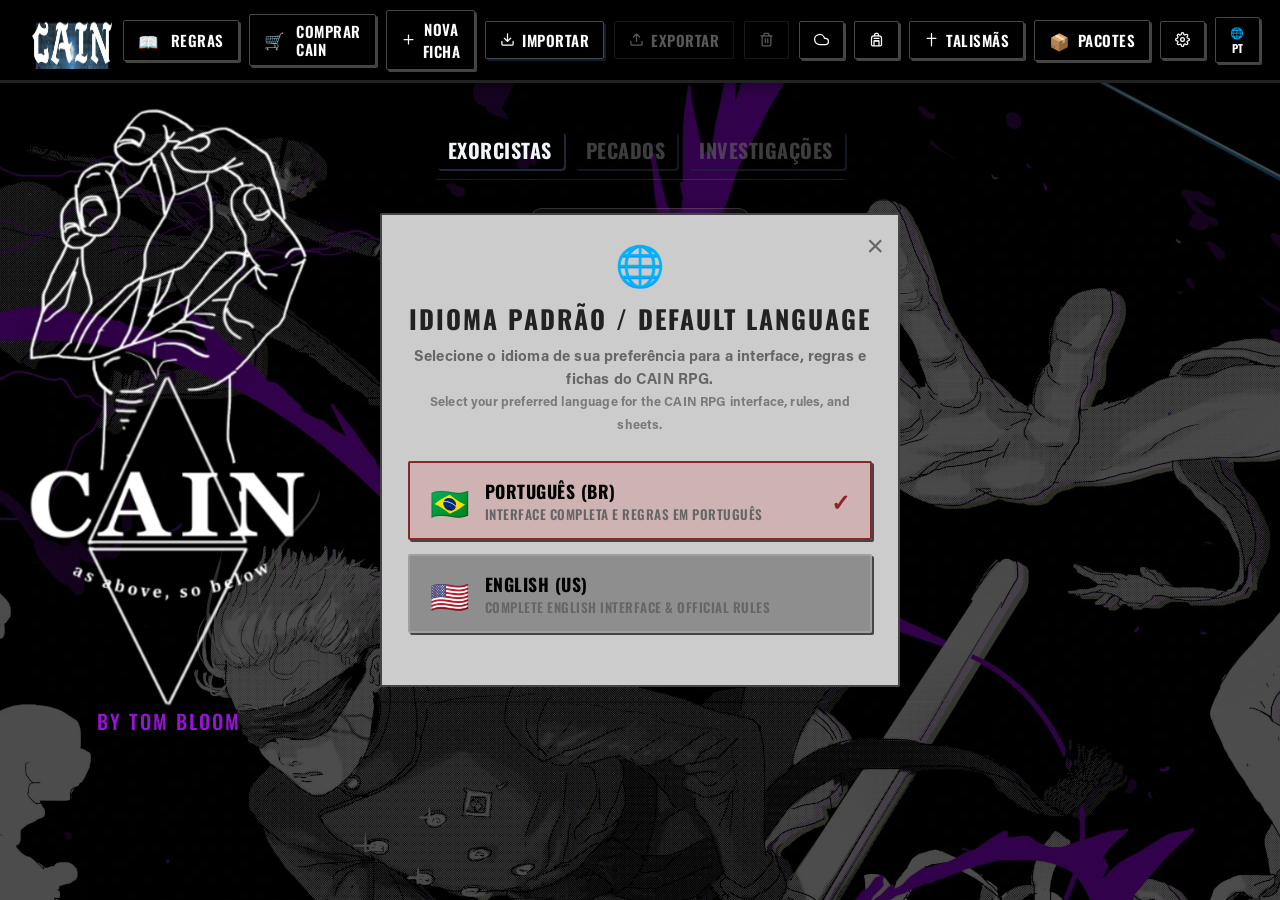
<file: index.html>
<!DOCTYPE html>
<html lang="pt-BR">

<head>
  <meta charset="UTF-8">
  <meta name="viewport" content="width=device-width, initial-scale=1.0">
  <title>CAIN RPG - Gerenciador de Exorcistas</title>
  <link rel="icon" type="image/png" href="assets/CAIN.png">
  <link rel="apple-touch-icon" href="assets/CAIN.png">
  <link rel="manifest" href="manifest.json">
  <meta name="theme-color" content="#8c1d1d">
  <!-- Fontes do Google: Oswald (Títulos condensados), Special Elite (Typewriter), IM Fell English (Accent) -->
  <link rel="preconnect" href="https://fonts.googleapis.com">
  <link rel="preconnect" href="https://fonts.gstatic.com" crossorigin>
  <link
    href="https://fonts.googleapis.com/css2?family=Special+Elite&family=Oswald:wght@400;500;600;700&family=IM+Fell+English:ital@0;1&family=Roboto+Mono:wght@400;500;600;700&display=swap"
    rel="stylesheet">

  <link rel="stylesheet" href="styles.css">
  <link rel="stylesheet" href="css/landing.css">
  <link rel="stylesheet" href="css/world-sheets.css">
  <link rel="stylesheet" href="css/mesa.css">
  <link rel="stylesheet" href="css/toolbox.css">
</head>

<body>

  <!-- Barra de Controle Principal (Superior) -->
  <header class="main-header">
    <div class="header-logo" style="display: flex; align-items: center;">
      <button id="btn-home" type="button"
        style="background:none; border:none; cursor:pointer; padding:0; display:flex; align-items:center;">
        <img src="assets/logo.jpg" alt="cain RPG Logo" style="height: 60px; width: auto; max-width: 100%; display:block; border: 1px solid #000000;
    border-radius: 10px;">
      </button>
    </div>

    <!-- Mini Player (embutido no header) -->
    <div id="mini-player" class="mini-player hidden" style="position:static; width:auto; flex:1; min-width:0; max-width:400px; border-radius:var(--radius-sm); box-shadow:none; background:rgba(10,8,6,0.6); border-color:rgba(255,255,255,0.08);">
      <div class="player-progress-bar" id="player-progress">
        <div class="player-progress-fill" id="player-progress-fill"></div>
      </div>
      <div class="player-body" style="padding:6px 10px;">
        <div class="player-track-art" id="player-track-art">
          <svg viewBox="0 0 24 24" fill="currentColor"><path d="M12 3v10.55A4 4 0 1014 17V7h4V3h-6z"/></svg>
        </div>
        <div class="player-info-group">
          <div class="player-track-info" id="player-track-info">
            <div class="player-track-name" id="player-track-name">Sem faixa</div>
            <div class="player-track-sub" id="player-track-sub"></div>
          </div>
          <div class="player-row2">
            <span class="player-time" id="player-time-current">0:00</span>
            <span class="player-time-sep">·</span>
            <span class="player-time" id="player-time-total">0:00</span>
          </div>
        </div>
        <div class="player-actions">
          <button class="player-btn player-btn-shuffle" id="player-btn-shuffle" title="Aleatório">
            <svg id="player-shuffle-icon" viewBox="0 0 24 24" fill="currentColor"><path d="M10.59 9.17L5.41 4 4 5.41l5.17 5.17 1.42-1.41zM14.5 4l2.04 2.04L4 18.59 5.41 20 17.96 7.46 20 9.5V4h-5.5zm.33 9.41l-1.41 1.41 3.13 3.13L14.5 20H20v-5.5l-2.04 2.04-3.13-3.13z"/></svg>
          </button>
          <button class="player-btn" id="player-btn-prev" title="Anterior">
            <svg viewBox="0 0 24 24" fill="currentColor"><path d="M6 6h2v12H6zm3.5 6l8.5 6V6z"/></svg>
          </button>
          <button class="player-btn player-btn-play" id="player-btn-play" title="Play/Pause">
            <svg id="player-play-icon" viewBox="0 0 24 24" fill="currentColor"><path d="M8 5v14l11-7z"/></svg>
          </button>
          <button class="player-btn" id="player-btn-next" title="Próxima">
            <svg viewBox="0 0 24 24" fill="currentColor"><path d="M6 18l8.5-6L6 6v12zM16 6v12h2V6h-2z"/></svg>
          </button>
          <button class="player-btn player-btn-repeat" id="player-btn-repeat" title="Repetir">
            <svg id="player-repeat-icon" viewBox="0 0 24 24" fill="currentColor"><path d="M7 7h10v3l4-4-4-4v3H5v6h2V7zm10 10H7v-3l-4 4 4 4v-3h12v-6h-2v4z"/></svg>
          </button>
          <div class="player-volume-wrap">
            <button class="player-btn" id="player-btn-volume" title="Mudo">
              <svg id="player-volume-icon" viewBox="0 0 24 24" fill="currentColor" width="16" height="16"><path d="M3 9v6h4l5 5V4L7 9H3zm13.5 3A4.5 4.5 0 0014 7.97v8.05c1.48-.73 2.5-2.25 2.5-4.02z"/></svg>
            </button>
            <input type="range" class="player-volume-slider" id="player-volume-slider" min="0" max="1" step="0.01" value="0.8">
          </div>
          <button class="player-btn player-btn-expand" id="player-btn-expand" title="Expandir playlist">
            <svg viewBox="0 0 24 24" fill="currentColor"><path d="M4 6h16v2H4zm0 5h16v2H4zm0 5h16v2H4z"/></svg>
          </button>
        </div>
      </div>
    </div>

    <button id="btn-mobile-menu" type="button" class="btn-mobile-menu" title="Abrir Menu">
      <span class="menu-bar"></span>
      <span class="menu-bar"></span>
      <span class="menu-bar"></span>
    </button>

    <div class="header-controls">
      <button id="btn-voltar-landing" class="btn hide-on-desktop" title="Voltar ao início"
        style="border-color: var(--border-color); color: var(--border-color);">
        <svg xmlns="http://www.w3.org/2000/svg" width="16" height="16" viewBox="0 0 24 24" fill="none"
          stroke="currentColor" stroke-width="2" stroke-linecap="round" stroke-linejoin="round">
          <polyline points="15 18 9 12 15 6" />
        </svg>
        <span class="btn-text">Voltar</span>
      </button>



      <button id="btn-toggle-toolbox" class="btn" data-i18n-title="header.rules.title" title="Abrir/Fechar Regras">
        <span style="font-size: 1.1em; margin-right: 4px;">📖</span> <span class="btn-text"
          data-i18n="header.rules">Regras</span>
      </button>

      <a id="btn-buy-cain" href="https://tombloom.itch.io/cain" target="_blank" rel="noopener noreferrer" class="btn" data-i18n-title="header.buyCain.title" title="Comprar Cain no itch.io" style="text-decoration: none;">
        <span style="font-size: 1.1em; margin-right: 4px;">🛒</span> <span class="btn-text" data-i18n="header.buyCain">Comprar Cain</span>
      </a>

      <button id="btn-new-char" class="btn" data-i18n-title="header.newChar.title" title="Criar Nova Ficha">
        <span class="btn-icon" data-icon="plus"></span> <span class="btn-text" data-i18n="header.newChar">Nova
          Ficha</span>
      </button>
      <button id="btn-import-json" class="btn import-json" data-i18n-title="header.import.title"
        title="Importar Ficha JSON">
        <span class="btn-icon" data-icon="import"></span> <span class="btn-text"
          data-i18n="header.import">Importar</span>
      </button>
      <input type="file" id="file-import" accept=".json" style="display: none;">
      <button id="btn-export-json" class="btn export-json" data-i18n-title="header.export.title"
        title="Exportar Ficha JSON" disabled>
        <span class="btn-icon" data-icon="export"></span> <span class="btn-text"
          data-i18n="header.export">Exportar</span>
      </button>
      <button id="btn-delete-char" class="btn btn-danger" data-i18n-title="header.delete.title"
        title="Apagar Personagem" disabled>
        <span class="btn-icon" data-icon="trash"></span>
      </button>
      <button id="btn-cloud-sync" class="btn" data-i18n-title="header.sync.title" title="Sincronizar Nuvem"
        style="position: relative;">
        <span class="btn-icon" data-icon="cloud"></span>
        <span id="cloud-sync-badge"
          style="display:none; position:absolute; top:-2px; right:-2px; width:8px; height:8px; background-color:var(--color-orange); border-radius:50%;"></span>
      </button>
      <button id="btn-manage-items" class="btn" data-i18n-title="header.items.title" title="Gerenciar Itens">
        <span class="btn-icon" data-icon="backpack"></span>
      </button>
      <button id="btn-talisman-board" class="btn" data-i18n-title="header.talisman.title" title="Painel de Talismãs">
        <span class="btn-icon" data-icon="talisman"></span> <span class="btn-text" data-i18n="header.talisman">Talismãs</span>
      </button>
      <button id="btn-content-packs" class="btn" data-i18n-title="header.packs.title" title="Pacotes de Conteúdo / Data Packs">
        <span style="font-size: 1.1em;">📦</span> <span class="btn-text" data-i18n="header.packs">Pacotes</span>
      </button>
      <button id="btn-settings" class="btn" data-i18n-title="header.settings.title" title="Configurações">
        <span class="btn-icon" data-icon="settings"></span>
      </button>
      <button id="btn-language" class="btn" title="Mudar Idioma / Change Language"
        style="font-size: 11px; font-weight: bold;">
        🌐 EN
      </button>
    </div>
  </header>

  <!-- Container Principal de Conteúdo -->
  <main class="main-content">

    <!-- TELA 0: LANDING - Seleção de Personagens / Pecados -->
    <section id="landing-screen" class="screen">
      <div class="landing-bg-overlay"></div>
      <div class="landing-logo-container">
        <img id="landing-logo" 
          src="assets/Cain_Logo_White.webp" 
          alt="CAIN Logo" 
          class="landing-corner-logo">
        <span class="landing-logo-author">by Tom Bloom</span>
      </div>

      <div class="landing-content">
        <!-- Abas de Navegação -->
        <div class="landing-tabs" style="display: flex; gap: 10px; border-bottom: 1px solid rgba(255, 255, 255, 0.1); padding-bottom: 10px;">
          <button id="tab-exorcistas" class="btn btn-landing-tab active" style="background: transparent; border: none; color: var(--text-primary); font-size: var(--font-size-lg); font-weight: bold; cursor: pointer; opacity: 1; padding: 4px 12px; border-radius: 4px; transition: all 0.2s;">
            <span data-i18n="landing.tabs.exorcists">Exorcistas</span>
          </button>
          <button id="tab-pecados" class="btn btn-landing-tab" style="background: transparent; border: none; color: var(--text-muted); font-size: var(--font-size-lg); font-weight: bold; cursor: pointer; opacity: 0.6; padding: 4px 12px; border-radius: 4px; transition: all 0.2s;">
            <span data-i18n="landing.tabs.sins">Pecados</span>
          </button>
          <button id="tab-missoes" class="btn btn-landing-tab" style="background: transparent; border: none; color: var(--text-muted); font-size: var(--font-size-lg); font-weight: bold; cursor: pointer; opacity: 0.6; padding: 4px 12px; border-radius: 4px; transition: all 0.2s;">
            <span data-i18n="landing.tabs.missions">Investigações</span>
          </button>
        </div>

        <!-- Seção de Exorcistas -->
        <div id="exorcistas-section">
          <!-- Título / Subtítulo -->
          <div class="landing-header">
            <h1 class="landing-title" data-i18n="landing.title">Exorcistas</h1>
            <p class="landing-subtitle" data-i18n="landing.subtitle">Selecione um Exorcista para continuar ou crie um novo</p>
            <div id="char-counter" class="landing-counter"></div>
          </div>

          <!-- Grid de personagens -->
          <div id="characters-list" class="characters-grid"></div>

          <!-- Estado vazio (sem personagens) -->
          <div id="empty-state" class="landing-empty hidden">
            <svg viewBox="0 0 24 24" fill="none" stroke="currentColor" stroke-width="1" class="empty-icon">
              <path stroke-linecap="round" stroke-linejoin="round"
                d="M17.982 18.725A7.488 7.488 0 0012 15.75a7.488 7.488 0 00-5.982 2.975m11.963 0a9 9 0 10-11.963 0m11.963 0A8.966 8.966 0 0112 21a8.966 8.966 0 01-5.982-2.275M15 9.75a3 3 0 11-6 0 3 3 0 016 0z" />
            </svg>
            <p class="empty-title" data-i18n="landing.empty.title">Nenhum exorcista registrado</p>
            <p class="empty-sub" data-i18n="landing.empty.sub">Crie seu primeiro personagem para começar</p>
          </div>

          <!-- Ações do rodapé -->
          <div class="landing-footer-actions">
            <button id="btn-create-first-char" class="btn btn-landing-primary">
              <svg viewBox="0 0 24 24" fill="none" stroke="currentColor" stroke-width="2.5" width="18" height="18">
                <line x1="12" y1="5" x2="12" y2="19" />
                <line x1="5" y1="12" x2="19" y2="12" />
              </svg>
              <span data-i18n="landing.new">Novo Registro</span>
            </button>
            <button id="btn-import-landing" class="btn btn-landing-secondary">
              <svg viewBox="0 0 24 24" fill="none" stroke="currentColor" stroke-width="2" width="18" height="18">
                <path stroke-linecap="round" stroke-linejoin="round"
                  d="M3 16.5v2.25A2.25 2.25 0 005.25 21h13.5A2.25 2.25 0 0021 18.75V16.5m-13.5-9L12 3m0 0l4.5 4.5M12 3v13.5" />
              </svg>
              <span data-i18n="landing.import">Importar Registro</span>
            </button>
            <input type="file" id="file-import-landing" accept=".json" style="display:none">
          </div>
        </div>

        <!-- Seção de Pecados -->
        <div id="pecados-section" class="hidden">
          <!-- Título / Subtítulo -->
          <div class="landing-header">
            <h1 class="landing-title" data-i18n="sins.title">Pecados</h1>
            <p class="landing-subtitle" data-i18n="sins.subtitle">Gerencie as fichas de Pecados para sua campanha</p>
            <div id="sin-counter" class="landing-counter"></div>
          </div>

          <!-- Grid de Pecados -->
          <div id="sins-list" class="characters-grid"></div>

          <!-- Estado vazio (sem pecados) -->
          <div id="sins-empty-state" class="landing-empty hidden">
            <svg viewBox="0 0 24 24" fill="none" stroke="currentColor" stroke-width="1" class="empty-icon">
              <path stroke-linecap="round" stroke-linejoin="round"
                d="M12 9v2m0 4h.01m-6.938 4h13.856c1.54 0 2.502-1.667 1.732-3L13.732 4c-.77-1.333-2.694-1.333-3.464 0L3.34 16c-.77 1.333.192 3 1.732 3z" />
            </svg>
            <p class="empty-title" data-i18n="sins.empty.title">Nenhum pecado registrado</p>
            <p class="empty-sub" data-i18n="sins.empty.sub">Crie seu primeiro pecado para começar</p>
          </div>

          <!-- Ações do rodapé -->
          <div class="landing-footer-actions">
            <button id="btn-create-sin" class="btn btn-landing-primary">
              <svg viewBox="0 0 24 24" fill="none" stroke="currentColor" stroke-width="2.5" width="18" height="18">
                <line x1="12" y1="5" x2="12" y2="19" />
                <line x1="5" y1="12" x2="19" y2="12" />
              </svg>
              <span data-i18n="sins.new">Novo Pecado</span>
            </button>
            <button id="btn-import-sin" class="btn btn-landing-secondary">
              <svg viewBox="0 0 24 24" fill="none" stroke="currentColor" stroke-width="2" width="18" height="18">
                <path stroke-linecap="round" stroke-linejoin="round"
                  d="M3 16.5v2.25A2.25 2.25 0 005.25 21h13.5A2.25 2.25 0 0021 18.75V16.5m-13.5-9L12 3m0 0l4.5 4.5M12 3v13.5" />
              </svg>
              <span data-i18n="sins.import">Importar Pecado</span>
            </button>
            <input type="file" id="file-import-sin" accept=".json" style="display:none">
          </div>
        </div>

        <!-- Seção de Investigações -->
        <div id="missoes-section" class="hidden">
          <!-- Título / Subtítulo -->
          <div class="landing-header">
            <h1 class="landing-title" data-i18n="missions.title">Investigações</h1>
            <p class="landing-subtitle">Estruture as investigações de mistérios para sua campanha</p>
            <div id="mission-counter" class="landing-counter"></div>
          </div>

          <!-- Grid de Investigações -->
          <div id="missions-list" class="characters-grid"></div>

          <!-- Estado vazio -->
          <div id="missions-empty-state" class="landing-empty hidden">
            <svg viewBox="0 0 24 24" fill="none" stroke="currentColor" stroke-width="1" class="empty-icon">
              <path stroke-linecap="round" stroke-linejoin="round"
                d="M9 12h6m-6 4h6m2 5H7a2 2 0 01-2-2V5a2 2 0 012-2h5.586a1 1 0 01.707.293l5.414 5.414a1 1 0 01.293.707V19a2 2 0 01-2 2z" />
            </svg>
            <p class="empty-title" data-i18n="missions.empty.title">Nenhuma investigação registrada</p>
            <p class="empty-sub" data-i18n="missions.empty.sub">Crie sua primeira investigação para começar</p>
          </div>

          <!-- Ações do rodapé -->
          <div class="landing-footer-actions">
            <button id="btn-create-mission" class="btn btn-landing-primary">
              <svg viewBox="0 0 24 24" fill="none" stroke="currentColor" stroke-width="2.5" width="18" height="18">
                <line x1="12" y1="5" x2="12" y2="19" />
                <line x1="5" y1="12" x2="19" y2="12" />
              </svg>
              <span data-i18n="missions.new">Nova Investigação</span>
            </button>
            <button id="btn-import-mission" class="btn btn-landing-secondary">
              <svg viewBox="0 0 24 24" fill="none" stroke="currentColor" stroke-width="2" width="18" height="18">
                <path stroke-linecap="round" stroke-linejoin="round"
                  d="M3 16.5v2.25A2.25 2.25 0 005.25 21h13.5A2.25 2.25 0 0021 18.75V16.5m-13.5-9L12 3m0 0l4.5 4.5M12 3v13.5" />
              </svg>
              <span data-i18n="missions.import">Importar</span>
            </button>
            <input type="file" id="file-import-mission" accept=".json" style="display:none">
          </div>
        </div>
      </div>
    </section>

    <!-- TELA 1: ASSISTENTE DE CRIAÇÃO (WIZARD) - CAIN -->
    <section id="wizard-screen" class="screen card-glass hidden">

      <div class="wizard-header">
        <h2 data-i18n="wizard.title">Criação de Exorcista (CAIN)</h2>
        <div class="wizard-progress">
          <span class="step-indicator active" data-step="1">1</span>
          <span class="step-indicator" data-step="2">2</span>
          <span class="step-indicator" data-step="3">3</span>
          <span class="step-indicator" data-step="4">4</span>
          <span class="step-indicator" data-step="5">5</span>
        </div>
      </div>

      <div class="wizard-steps-container">
        <!-- Passo 1: Perguntas de Conceito -->
        <div class="wizard-step active" data-step="1">
          <h3 data-i18n="wizard.step1">Passo 1: O Papel do Exorcista</h3>
          <p class="step-help" data-i18n="wizard.step1.help">Responda às seguintes perguntas.<br>Você pode compartilhar
            com o grupo, se quiser.</p>
          <div class="form-group">
            <label for="wiz-q1" data-i18n="wizard.q1">Como você manifestou seus poderes pela primeira vez?</label>
            <textarea id="wiz-q1" rows="3" placeholder="Descreva como seus poderes se manifestaram..."></textarea>
          </div>
          <div class="form-group">
            <label for="wiz-q2" data-i18n="wizard.q2">Sua semente profana está no seu cérebro ou no seu coração?</label>
            <textarea id="wiz-q2" rows="3" placeholder="Onde está sua semente profana..."></textarea>
          </div>
          <div class="form-group">
            <label for="wiz-q3" data-i18n="wizard.q3">O que você esconde nas partes mais profundas de si?</label>
            <textarea id="wiz-q3" rows="3" placeholder="Seu segredo mais profundo..."></textarea>
          </div>
          <div class="form-group">
            <label for="wiz-q4" data-i18n="wizard.q4">Sua mão é realmente sua mão?</label>
            <textarea id="wiz-q4" rows="3" placeholder="Sua mão é realmente sua mão..."></textarea>
          </div>
          <div class="form-group">
            <label for="wiz-q5" data-i18n="wizard.q5">Você se lembra do rosto da sua mãe?</label>
            <textarea id="wiz-q5" rows="3" placeholder="Você se lembra do rosto da sua mãe..."></textarea>
          </div>
        </div>

        <!-- Passo 2: Identidade -->
        <div class="wizard-step" data-step="2">
          <h3 data-i18n="wizard.step2">Passo 2: Identidade do Exorcista</h3>
          <p class="step-help" data-i18n="wizard.step2.help">Dê um nome ao seu exorcista e decida a aparência dele.
            Anote o número de identificação interna e preencha os detalhes.</p>
          <div style="display:grid; grid-template-columns: repeat(2,1fr); gap:12px;">
            <div class="form-group">
              <label for="wiz-name" data-i18n="wizard.name">Nome do Exorcista:</label>
              <input type="text" id="wiz-name" placeholder="Ex: Alex Corvis, Sarah Moon..." data-i18n-placeholder="wizard.name.placeholder">
            </div>
            <div class="form-group">
              <label for="wiz-xid" data-i18n="wizard.xid">Número de Identificação (CID):</label>
              <input type="text" id="wiz-xid" placeholder="Ex: CX-4471" data-i18n-placeholder="wizard.xid.placeholder" maxlength="10"
                style="text-transform:uppercase;">
            </div>
            <div class="form-group">
              <label for="wiz-cat" data-i18n="wizard.cat">Categoria (CAT):</label>
              <select id="wiz-cat" class="sheet-input-text"
                style="width: 100%; height: 38px; border: 1.5px solid var(--border-color-dark); background: var(--bg-card-alt); border-radius: var(--radius-sm); font-family: var(--font-body); padding: 0 8px;">
                <option value="1">CAT 1</option>
                <option value="2">CAT 2</option>
                <option value="3">CAT 3</option>
                <option value="4" selected>CAT 4</option>
                <option value="5">CAT 5</option>
                <option value="6">CAT 6</option>
                <option value="7">CAT 7</option>
              </select>
            </div>
            <div class="form-group">
              <label for="wiz-cid" data-i18n="wizard.cid">CID:</label>
              <input type="text" id="wiz-cid" placeholder="Ex: CX-0000" data-i18n-placeholder="wizard.cid.placeholder">
            </div>

            <div style="display:grid; grid-template-columns: repeat(4, 1fr); gap:12px; grid-column: span 2;">
              <div class="form-group">
                <label for="wiz-sexo" data-i18n="wizard.sex">Sexo:</label>
                <input type="text" id="wiz-sexo" placeholder="Sexo" data-i18n-placeholder="wizard.sex.placeholder">
              </div>
              <div class="form-group">
                <label for="wiz-cabelo" data-i18n="wizard.hair">Cabelo:</label>
                <input type="text" id="wiz-cabelo" placeholder="Cabelo" data-i18n-placeholder="wizard.hair.placeholder">
              </div>
              <div class="form-group">
                <label for="wiz-olhos" data-i18n="wizard.eyes">Olhos:</label>
                <input type="text" id="wiz-olhos" placeholder="Olhos" data-i18n-placeholder="wizard.eyes.placeholder">
              </div>
              <div class="form-group">
                <label for="wiz-idade" data-i18n="wizard.age">Idade:</label>
                <input type="text" id="wiz-idade" placeholder="Idade" data-i18n-placeholder="wizard.age.placeholder">
              </div>
            </div>
          </div>
          <div class="form-group">
            <label for="wiz-appearance" data-i18n="wizard.appearance">Aparência:</label>
            <textarea id="wiz-appearance" rows="3" placeholder="Descreva a aparência do seu exorcista..."></textarea>
          </div>
        </div>

        <!-- Passo 3: Perícias -->
        <div class="wizard-step" data-step="3">
          <h3 data-i18n="wizard.step3">Passo 3: Perícias</h3>
          <p class="step-help" data-i18n="wizard.step3.help">Todas as perícias começam em <strong>1</strong>. Em
            seguida, <strong>aumente duas para 2</strong> e <strong>reduza três para 0</strong>.</p>
          <div class="alert-info-box" style="margin-bottom: 16px;" data-i18n="wizard.step3.info">
            Use + para aumentar 2 perícias até 2, e - para reduzir 3 perícias até 0. Total deve ser <strong>9
              pontos</strong>.
          </div>
          <div class="skills-wizard-container" id="wiz-skills-list"></div>
          <div
            style="margin-top: 12px; text-align: center; font-size: var(--font-size-sm); color: var(--text-secondary);">
            <span data-i18n="wizard.skill.points">Pontos distribuídos:</span> <strong id="wiz-skill-points">9</strong> /
            9
          </div>
        </div>

        <!-- Passo 4: Agenda -->
        <div class="wizard-step" data-step="4">
          <h3 data-i18n="wizard.step4">Passo 4: Agenda</h3>
          <p class="step-help" data-i18n="wizard.step4.help">Escolha uma agenda e <strong>uma habilidade</strong> dessa
            agenda.</p>
          <div class="packages-grid" id="wiz-agenda-list"></div>
        </div>

        <!-- Passo 5: Blasfêmias -->
        <div class="wizard-step" data-step="5">
          <h3 data-i18n="wizard.step5">Passo 5: Blasfêmias</h3>
          <p class="step-help" data-i18n="wizard.step5.help">Escolha uma blasfêmia e <strong>dois poderes</strong> dessa
            blasfêmia.</p>
          <div class="traits-wizard-list" id="wiz-blasphemies-list"></div>
        </div>
      </div>

      <!-- Navegação do Wizard -->
      <div class="wizard-footer" style="display: flex; justify-content: space-between;">
        <button id="btn-wiz-cancel" class="btn"
          style="background: var(--bg-card); border-color: var(--color-rust); color: var(--color-rust-glow);"
          data-i18n="wizard.cancel">Cancelar</button>
        <div style="display: flex; gap: 8px;">
          <button id="btn-wiz-prev" class="btn" disabled data-i18n="wizard.prev">Anterior</button>
          <button id="btn-wiz-next" class="btn" data-i18n="wizard.next">Próximo</button>
          <button id="btn-wiz-finish" class="btn btn-success hidden" data-i18n="wizard.finish">Finalizar &
            Salvar</button>
        </div>
      </div>
    </section>

    <!-- TELA 2: FICHA DO EXORCISTA (CAIN) -->
    <section id="sheet-screen" class="screen cain-sheet">
      <div class="sheet-layout-grid">
        <div class="sheet-pages-column">
          <div class="sheet-redesign-container">

            <!-- COLUNA ESQUERDA: ROLAGENS -->
              <div class="sheet-cain-right">
              <div class="sheet-redesign-tabs-container">
                <div class="sheet-redesign-tabs-nav card-glass">
                  <button class="sheet-tab-btn active" data-tab="tab-cain-perfil"
                    data-i18n="sheet.tab.perfil">Perfil</button>
                  <button class="sheet-tab-btn" data-tab="tab-cain-agenda"
                    data-i18n="sheet.tab.agenda">Agenda</button>
                  <button class="sheet-tab-btn" data-tab="tab-cain-blasphemy"
                    data-i18n="sheet.tab.blasphemies">Blasfêmias</button>
                  <button class="sheet-tab-btn" data-tab="tab-cain-sin-mark" data-i18n="sheet.tab.sinmarks">Marcas do
                    Pecado</button>
                  <button class="sheet-tab-btn" data-tab="tab-cain-equip" data-i18n="sheet.tab.equip">Equip.</button>
                  <button class="sheet-tab-btn" data-tab="tab-cain-notes" data-i18n="sheet.tab.notes">Notas</button>
                  <button class="sheet-tab-btn" data-tab="tab-cain-virtudes" data-i18n="sheet.tab.virtudes">Virtudes</button>
                </div>

                <div class="sheet-redesign-tabs-content card-glass">
                  <!-- Aba 0: Perfil -->
                  <div class="sheet-tab-panel active" id="tab-cain-perfil">
                     <div class="portrait-wrapper">
                        <div class="image-wrapper">
                          <div class="img-pol-header">
                            <div class="polaroid-frame" id="portrait-frame" title="Clique para alterar a foto">
                              <img id="char-portrait-img" src="./assets/CAIN.png" alt="Retrato">
                              <div class="portrait-overlay"><span>Alterar Foto</span></div>
                              <input type="file" id="char-portrait-input" accept="image/*" style="display: none;">
                            </div>
                          </div>
                          
                          <div class="xp-header">
                            <span class="xp-label">XP</span>
                            <div class="xp-controls">
                              <button id="btn-dec-xp" class="btn btn-sm">-</button>
                              <strong id="sheet-xp-value">0</strong>
                              <button id="btn-inc-xp" class="btn btn-sm">+</button>
                            </div>
                          </div>
                          
                        </div>
                        <div class="portrait-side-fields">
                          <div class="grid-2">
                            <div class="profile-row">
                            <div class="profile-field">
                              <label for="char-name" data-i18n="sheet.name">Nome</label>
                              <input type="text" id="char-name" class="sheet-input-text" placeholder="Nome do Exorcista"
                                data-i18n-placeholder="sheet.profile.name.placeholder">
                            </div>
                          </div>
                          <div class="profile-row">
                            <div class="profile-field cat-field">
                              <div class="profile-field">
                                <label for="char-xid" data-i18n="sheet.xid">XID</label>
                                <input type="text" id="char-xid" class="sheet-input-text" placeholder="CX-0000"
                                  data-i18n-placeholder="sheet.profile.xid.placeholder">
                              </div>
                              <div class="profile-field" style="display: flex; flex-direction: row; align-items: center;">
                                <span id="char-cat-label" class="cat-label">CAT 1</span>
                                <div id="cat-selector" class="cat-selector" title="Clique para trocar a categoria">
                                  <img id="char-cat-img" src="./assets/cat1.png" alt="CAT 1" class="cat-image">
                                  <div class="cat-arrows">
                                    <button type="button" class="cat-arrow cat-prev">&#9650;</button>
                                    <button type="button" class="cat-arrow cat-next">&#9660;</button>
                                  </div>
                                </div>
                              </div>
                            </div>
                          </div>
                          </div>
                          <div class="id-fields-row">
                            <div class="profile-field">
                              <label for="char-agenda" data-i18n="sheet.agenda">Agenda</label>
                              <input type="text" id="char-agenda" class="sheet-input-text" placeholder="Agenda"
                                data-i18n-placeholder="sheet.profile.agenda.placeholder">
                            </div>
                            <div class="profile-field">
                              <label for="char-blasfemia" data-i18n="sheet.blasphemy">Blasfêmia</label>
                              <input type="text" id="char-blasfemia" class="sheet-input-text" placeholder="Blasfêmia"
                                data-i18n-placeholder="sheet.profile.blasphemy.placeholder">
                            </div>
                          </div>
                          <div class="grid-2-col">
                              <div class="id-fields-row">
                              <div class="profile-field">
                                <label for="char-sexo" data-i18n="sheet.sex">Sexo</label>
                                <input type="text" id="char-sexo" class="sheet-input-text">
                              </div>
                              <div class="profile-field">
                                <label for="char-cabelo" data-i18n="sheet.hair">Cabelo</label>
                                <input type="text" id="char-cabelo" class="sheet-input-text">
                              </div>
                            </div>
                            <div class="id-fields-row">
                              <div class="profile-field">
                                <label for="char-olhos" data-i18n="sheet.eyes">Olhos</label>
                                <input type="text" id="char-olhos" class="sheet-input-text">
                              </div>
                              <div class="profile-field">
                                <label for="char-idade" data-i18n="sheet.age">Idade</label>
                                <input type="text" id="char-idade" class="sheet-input-text">
                              </div>
                            </div>
                          </div>

                          <div class="id-card-footer">
                            <div class="id-cid-field">
                              <span class="id-cid-label">CID:</span>
                              <input type="text" id="char-cid" class="sheet-input-text id-cid-input" placeholder="XXX"
                                maxlength="10">
                            </div>
                            <div class="id-castle-stamp">
                              <span class="castle-box">c</span>
                              <span>CASTLE</span>
                            </div>
                          </div>
                        </div>
                      </div>
                      <div class="roll-chat-section" id="roll-chat">
                      <div style="display: flex; justify-content: space-between; align-items: center; margin-bottom: 8px;">
                  <h3 style="margin: 0; padding: 0;" data-i18n="sheet.rollChat.title">Chat de Rolagens</h3>
                  <button class="btn btn-sm btn-danger" id="btn-clear-chat" title="Limpar" data-i18n="common.clear" data-i18n-title="common.clear">Limpar</button>
                </div>
                <div class="roll-chat-messages cain-roll-history" id="cain-roll-history">
                  <div class="chat-placeholder" data-i18n="sheet.rollChat.empty">Nenhuma rolagem.</div>
                </div>
              </div>
                    </div>
                  <!-- Aba 1: Agenda -->
                  <div class="sheet-tab-panel" id="tab-cain-agenda">
                    <h3 class="section-title" data-i18n="sheet.agenda">AGENDA</h3>
                    <div id="agenda-list-sheet" class="cain-agenda-list"></div>

                    <!-- CARD GANCHOS (HOOKS) -->
                    <div class="card-glass cain-hooks-card" style="margin-top: 16px;">
                      <div class="hooks-layout">
                        <!-- Coluna Esquerda: Instruções -->
                        <div class="hooks-instructions">
                          <h3 class="hooks-title" style="display:flex; justify-content:space-between; align-items:center;">
                            <span data-toolbox="hooks" style="cursor:pointer;" data-i18n="sheet.hooks">GANCHOS</span>
                            <button id="btn-add-hook" class="btn btn-sm btn-secondary" style="font-size: 11px; padding: 2px 8px; cursor: pointer; color: #000000;" data-i18n="sheet.addHook">+ Adicionar</button>
                          </h3>
                          <div class="hooks-columns">
                            <!-- Renderizado dinamicamente via JS -->
                          </div>
                        </div>
                      </div>
                    </div>
                  </div>

                  <!-- Aba 2: Blasfêmias -->
                  <div class="sheet-tab-panel" id="tab-cain-blasphemy">
                    <div style="display:flex; justify-content:space-between; align-items:center; ">
                      <h3 class="section-title" style="margin:0;" data-i18n="sheet.blasphemies">BLASFÊMIAS</h3>
                      <button id="btn-add-blasphemy" class="btn " data-i18n="sheet.addBlasphemy">+ Blasfêmia</button>
                    </div>
                    <div id="blasphemies-list-sheet" class="cain-blasphemies-list"></div>
                  </div>

                  <!-- Aba 3: Marcas do Pecado -->
                  <div class="sheet-tab-panel" id="tab-cain-sin-mark">
                    <div style="display:flex; justify-content:space-between; align-items:center; ">
                      <h3 class="section-title" style="margin:0;" data-i18n="sheet.tab.sinmarks">MARCAS DO PECADO</h3>
                      <button id="btn-add-sin-mark" class="btn " data-i18n="sheet.addSinMark">+ MARCAS</button>
                    </div>
                    <div id="sin-marks-list-sheet" class="cain-sinmarks-list"></div>
                  </div>

                  <!-- Aba 5: Equipamento -->
                  <div class="sheet-tab-panel" id="tab-cain-equip">
                    <div class="cain-equip-grid-layout">
                      <!-- Coluna Esquerda: Equipamento -->
                      <div class="cain-equip-col-left">
                        <h3 class="section-title" data-i18n="sheet.equipment">EQUIPAMENTO</h3>
                        <div id="equipment-list-sheet" class="cain-equipment-list"></div>
                      </div>

                      <!-- Coluna Direita: Equipados & Ganchos -->
                      <div class="cain-equip-col-right">
                        <div id="equipped-items-list-sheet"></div>
                      </div>
                    </div>
                  </div>

                  <!-- Aba 6: Anotações -->
                  <div class="sheet-tab-panel" id="tab-cain-notes">
                    <h3 class="section-title" data-i18n="sheet.notes">ANOTAÇÕES</h3>
                    <div class="notes-container">
                      <nav class="notes-tabs-nav">
                        <button class="notes-tab-btn active" data-notes-tab="notes-mission" data-i18n="sheet.notes.mission">MISSÃO</button>
                        <button class="notes-tab-btn" data-notes-tab="notes-contacts" data-i18n="sheet.notes.contacts">CONTATOS</button>
                        <button class="notes-tab-btn" data-notes-tab="notes-secrets" data-i18n="sheet.notes.secrets">SEGREDOS</button>
                        <button class="notes-tab-btn" data-notes-tab="notes-journal" data-i18n="sheet.notes.journal">DIÁRIO</button>
                        <button class="notes-tab-btn" data-notes-tab="notes-personal" data-i18n="sheet.notes.personal">PESSOAL</button>
                      </nav>
                      <div class="notes-tab-panels">
                        <div class="notes-tab-panel active" id="notes-mission">
                          <div class="notes-block">
                            <h4 class="notes-title" data-i18n="sheet.notes.mission">MISSÃO</h4>
                            <p class="notes-desc" data-i18n="sheet.notes.mission.desc">Objetivos, pistas e informações da missão atual.</p>
                            <textarea id="char-notes-mission" class="notes-textarea" placeholder="Detalhes da missão..." data-i18n-placeholder="sheet.notes.missionPlaceholder"></textarea>
                          </div>
                        </div>
                        <div class="notes-tab-panel" id="notes-contacts">
                          <div class="notes-block">
                            <h4 class="notes-title" data-i18n="sheet.notes.contacts">CONTATOS</h4>
                            <p class="notes-desc" data-i18n="sheet.notes.contacts.desc">Aliados, informantes e pessoas de confiança.</p>
                            <textarea id="char-notes-contacts" class="notes-textarea" placeholder="Contatos e aliados..."></textarea>
                          </div>
                        </div>
                        <div class="notes-tab-panel" id="notes-secrets">
                          <div class="notes-block">
                            <h4 class="notes-title" data-i18n="sheet.notes.secrets">SEGREDOS</h4>
                            <p class="notes-desc" data-i18n="sheet.notes.secrets.desc">Informações confidenciais e descobertas importantes.</p>
                            <textarea id="char-notes-secrets" class="notes-textarea" placeholder="Segredos e descobertas..."></textarea>
                          </div>
                        </div>
                        <div class="notes-tab-panel" id="notes-journal">
                          <div class="notes-block">
                            <h4 class="notes-title" data-i18n="sheet.notes.journal">DIÁRIO</h4>
                            <p class="notes-desc" data-i18n="sheet.notes.journal.desc">Relatos pessoais, reflexões e observações.</p>
                            <textarea id="char-notes-journal" class="notes-textarea" placeholder="Relatos pessoais..."></textarea>
                          </div>
                        </div>
                        <div class="notes-tab-panel" id="notes-personal">
                          <div class="notes-block">
                            <h4 class="notes-title" data-i18n="sheet.notes.personal">PESSOAL</h4>
                            <div class="notes-personal-questions">
                              <div class="notes-personal-q">
                                <p class="notes-desc" data-i18n="sheet.notes.personal.q1">Como você manifestou seus poderes pela primeira vez?</p>
                                <textarea id="char-notes-personal-q1" class="notes-textarea notes-textarea--personal" placeholder="..."></textarea>
                              </div>
                              <div class="notes-personal-q">
                                <p class="notes-desc" data-i18n="sheet.notes.personal.q2">Sua semente profana está no seu cérebro ou no seu coração?</p>
                                <textarea id="char-notes-personal-q2" class="notes-textarea notes-textarea--personal" placeholder="..."></textarea>
                              </div>
                              <div class="notes-personal-q">
                                <p class="notes-desc" data-i18n="sheet.notes.personal.q3">O que você esconde nas partes mais profundas de si?</p>
                                <textarea id="char-notes-personal-q3" class="notes-textarea notes-textarea--personal" placeholder="..."></textarea>
                              </div>
                              <div class="notes-personal-q">
                                <p class="notes-desc" data-i18n="sheet.notes.personal.q4">Sua mão é realmente sua mão?</p>
                                <textarea id="char-notes-personal-q4" class="notes-textarea notes-textarea--personal" placeholder="..."></textarea>
                              </div>
                              <div class="notes-personal-q">
                                <p class="notes-desc" data-i18n="sheet.notes.personal.q5">Você se lembra do rosto da sua mãe?</p>
                                <textarea id="char-notes-personal-q5" class="notes-textarea notes-textarea--personal" placeholder="..."></textarea>
                              </div>
                            </div>
                          </div>
                        </div>
                      </div>
                    </div>
                  </div>

                  <!-- Aba 7: Virtudes -->
                  <div class="sheet-tab-panel" id="tab-cain-virtudes">
                    <div id="virtudes-container" class="cain-virtudes-container"></div>
                  </div>
                </div>
              </div>
            </div>

            <!-- COLUNA CENTRAL: PERÍCIAS & STATUS -->
            <div class="sheet-cain-center">
              <div class="grid-2-col">
                <div class="cain-skills-card card-glass">
                  <h3 class="status-header" data-i18n="sheet.skills">PERÍCIAS</h3>
                  <div id="skills-list-sheet" class="cain-skills-container">
                    <!-- JS renderiza as perícias aqui -->
                  </div>
                  <!-- BOTÃO LANÇAR DADOS -->
                  <div style="display: flex; gap: 8px; margin-top: 16px;">
                    <button id="btn-open-roller" class="btn" style="flex:1;" data-i18n="sheet.roll">
                      <span class="btn-icon" data-icon="dice"></span> <span class="btn-text" data-i18n="sheet.roll">🎲</span>
                    </button>
                  </div>
                </div>


                <!-- CARD STRESS & SAÚDE -->
                <div class="card-glass cain-stress-card">
                  <div class="stress-layout">
                    <!-- Coluna central: Strip com linhas -->
                    <div class="stress-tracker" id="stress-tracker-sheet">
                      <img src="./assets/exe.webp" alt="" class="stress-tracker-bg">
                      <!-- JS renderiza linhas de estresse -->
                    </div>
                    <div>
                       <h3 class="status-header"
                        style="display: flex; align-items: center; justify-content: space-between;">
                        <span data-i18n="sheet.stress">ESTRESSE</span>
                        <button id="btn-stress-settings" class="btn btn-sm"
                          style="padding: 2px 6px; font-size: 18px; border: none; background: none; box-shadow: none; cursor: pointer; color: var(--ink-faded);"
                          data-i18n-title="sheet.stress.settings" title="Definir tamanho dos botões">⚙</button>
                      </h3>
                      <!-- Coluna esquerda: Feridas -->
                      <div class="stress-left-controls">
                        <!-- Feridas -->
                        <button id="btn-injury-dec" class="btn btn-sm stress-ctrl-btn">-</button>
                        <div class="stress-cell-content">
                          <div class="stress-label-group">
                            <span class="stat-label" data-toolbox="injuries" data-i18n="sheet.injuries">Feridas</span>


                          </div>
                          <div style="display: flex; gap: 8px;">
                            <div class="injury-checkbox-group" id="injury-checkbox-group">
                              <label class="injury-x"><input type="checkbox" disabled=""><span>X</span></label>
                              <label class="injury-x"><input type="checkbox" disabled=""><span>X</span></label>
                              <label class="injury-x"><input type="checkbox" disabled=""><span>X</span></label>
                            </div>
                            <img src="./assets/caveira.webp" id="injury-death-skull" class="injury-death-skull hidden"
                              alt="Perigo de Morte" title="Perigo de Morte (3+ ferimentos)">
                          </div>
                        </div>
                        <button id="btn-injury-inc" class="btn btn-sm stress-ctrl-btn">+</button>

                        <!-- Corte -->
                        <button id="btn-stress-dec" class="btn btn-sm stress-ctrl-btn">-</button>
                        <div class="stress-cell-content">
                          <div class="stress-label-group">
                            <span class="stat-label" data-i18n="sheet.cut">Corte:</span>
                            <span id="stress-current-sheet" class="stat-value">0</span>
                          </div>
                        </div>
                        <button id="btn-stress-inc" class="btn btn-sm stress-ctrl-btn">+</button>

                        <!-- Pecado -->
                        <button id="btn-sin-dec" class="btn btn-sm stress-ctrl-btn">-</button>
                        <div class="stress-cell-content">
                          <div class="sin-row-container" style="border-top: none; margin-top: 0; padding-top: 0;">
                            <span class="stat-label" data-toolbox="sin" data-i18n="sheet.sin">Pecado:</span>
                            <div class="sin-checkbox-group" id="sin-checkbox-group">
                              <!-- JS renderiza as 10 caveiras de pecado aqui -->
                            </div>
                            <div class="sin-overflow-warning" id="sin-overflow-warning" style="display:none;">
                              RISCO DE VERTER PECADO!
                            </div>
                          </div>
                        </div>
                        <button id="btn-sin-inc" class="btn btn-sm stress-ctrl-btn">+</button>

                        <!-- Pulsos Psíquicos -->
                        <button id="btn-psyche-dec" class="btn btn-sm stress-ctrl-btn">-</button>
                        <div class="stress-cell-content">
                          <div class="psyche-row-container" style="border-top: none; margin-top: 0; padding-top: 0;">
                            <span class="stat-label" style="font-size: var(--font-size-md);"
                              data-toolbox="psychic pulses" data-i18n="sheet.psyche">Pulsos Psíquicos:</span>
                            <div class="psyche-checkbox-group" id="psyche-checkbox-group">
                              <label class="psyche-checkbox"><input type="checkbox" id="psyche-check-1"></label>
                              <label class="psyche-checkbox"><input type="checkbox" id="psyche-check-2"></label>
                              <label class="psyche-checkbox"><input type="checkbox" id="psyche-check-3"></label>
                            </div>
                          </div>
                        </div>
                        <button id="btn-psyche-inc" class="btn btn-sm stress-ctrl-btn">+</button>

                        <!-- Piedade -->
                        <button id="btn-piedade-dec" class="btn btn-sm stress-ctrl-btn">-</button>
                        <div class="stress-cell-content">
                          <div class="piedade-row" style="margin-bottom: 0;">
                            <span class="stat-label" data-toolbox="piety" data-i18n="sheet.piety">Piedade:</span>
                            <div class="piedade-checkbox-group" id="piedade-checkbox-group"
                              style="display: grid; grid-template-columns: repeat(3, 1fr); gap: 8px;">
                              <!-- Renderizado dinamicamente -->
                            </div>
                          </div>
                        </div>
                        <button id="btn-piedade-inc" class="btn btn-sm stress-ctrl-btn">+</button>
                      </div>
                    </div>
                  </div>
                  <!-- AFLIGIMENTOS (AFFLICTIONS ROW) -->
                  <div class="afflictions-row"
                    style="display: flex; flex-direction: column; gap: 8px; border-top: 1px solid rgba(255, 255, 255, 0.08);">
                    <div style="display: flex; align-items: center; gap: 8px; flex-wrap: wrap;">
                      <span class="stat-label" data-i18n="sheet.afflictions">Aflições:</span>
                      <div id="afflictions-list-sheet" class="afflictions-list"></div>
                    </div>
                    <div class="affliction-inputs-group"
                      style="display: flex; gap: 6px; align-items: center; width: 100%;">
                      <input type="text" id="input-affliction-name" class="sheet-input-text" placeholder="Nome da Aflição" data-i18n-placeholder="sheet.afflictionNamePlaceholder"
                        style="flex: 2; height: 30px; font-size: var(--font-size-xs);">
                      <input type="text" id="input-affliction-desc" class="sheet-input-text" placeholder="Descrição" data-i18n-placeholder="sheet.afflictionDescPlaceholder"
                        style="flex: 3; height: 30px; font-size: var(--font-size-xs);">
                      <button id="btn-add-affliction" class="btn" style="padding: 0 10px; height: 30px; font-size: 12px;"
                        title="Adicionar Aflição" data-i18n="common.add" data-i18n-title="sheet.addAfflictionTitle">Adicionar</button>
                    </div>
                  </div>
                    
                </div>
              </div>



              
            </div>

            <!-- COLUNA DIREITA: TABS CAIN -->
            

          </div> <!-- Fim .sheet-redesign-container -->
        </div> <!-- Fim .sheet-pages-column -->
      </div> <!-- Fim .sheet-layout-grid -->
    </section>

    <!-- MODAL: PAINEL DE TALISMÃS -->
    <div id="talisman-modal" class="modal-overlay hidden">
      <div class="modal-content talisman-modal-content">
        <button id="btn-close-talisman" class="modal-close">&times;</button>
        <iframe src="cain-talisman-board/talismans.html" id="talisman-iframe" title="Painel de Talismãs"></iframe>
      </div>
    </div>

    <!-- MODAL: PAINEL DE ROLAGEM (DICE DRAWER) -->
    <div id="dice-drawer" class="modal-overlay hidden">
      <div class="modal-content card-glass" style="max-width: 500px;">
        <button id="btn-close-drawer" class="modal-close">&times;</button>

        <div class="drawer-content">
          <h2 class="modal-title" data-i18n="roller.title">🎲 Painel de Rolagem</h2>

          <!-- Conteúdo do Painel CAIN -->
          <div id="tab-cain-roll" style="margin-top: 15px;">
            <h3 class="section-title" data-i18n="roller.cainRoll">ROLAGEM CAIN</h3>
            <div id="cain-roll-panel" class="cain-roll-panel"></div>
          </div>
        </div> <!-- Fim .drawer-content -->
      </div> <!-- Fim .modal-content -->
    </div>

    <!-- TELA 7: FICHA DE PECADO -->
    <section id="pecado-screen" class="screen hidden"></section>

    <!-- TELA 8: FICHA DE INVESTIGAÇÃO -->
    <section id="missao-screen" class="screen hidden">
      <div class="world-sheet-container">
        <!-- HEADER -->
        <div class="missao-header-row">
          <div style="display:flex; align-items:center; gap:12px;">
            <button id="btn-missao-back" class="btn btn-sm btn-secondary flex-shrink-0" style="display:flex; align-items:center; gap:6px; color: white;">
              <svg xmlns="http://www.w3.org/2000/svg" width="14" height="14" viewBox="0 0 24 24" fill="none" stroke="currentColor" stroke-width="2.5" stroke-linecap="round" stroke-linejoin="round">
                <polyline points="15 18 9 12 15 6"></polyline>
              </svg> <span data-i18n="common.back">Voltar</span>
            </button>
            <input type="text" id="missao-name-header" class="missao-name-input" value="Nova Investigação" placeholder="Nome do Caso" data-i18n-placeholder="missions.sheet.caseNamePlaceholder" style="color: white;" >
          </div>
          <div style="display:flex; align-items:center; gap:8px;">
            <!-- Alternador de Modos -->
            <div class="missao-mode-tabs" style="display:flex; background:rgba(0,0,0,0.3); padding:2px; border-radius:var(--radius-md); border: 1px solid rgba(255,255,255,0.08);">
              <button id="btn-missao-mode-sheet" class="btn btn-sm active" style="margin:0; border:none; background:transparent; color:white;" data-i18n="missions.sheet.modeSheet">Modo Ficha</button>
              <button id="btn-missao-mode-canvas" class="btn btn-sm" style="margin:0; border:none; background:transparent; color:var(--text-muted);" data-i18n="missions.sheet.modeCanvas">Modo Quadro</button>
            </div>
            <button id="btn-missao-delete" class="btn btn-sm btn-danger" style="color: white;" data-i18n="missions.sheet.deleteCase">
              Excluir Caso
            </button>
          </div>
        </div>

        <!-- MAIN LAYOUT (3 COLUMNS) -->
        <div class="missao-grid-3">
          
          <!-- COLUNA 1: INFORMAÇÕES ESSENCIAIS -->
          <div class="flex-col gap-16">
            <div class="missao-card-padding">
              <h3 class="ws-section-title missao-section-title-line" data-i18n="missions.sheet.essentialInfo">Informações Essenciais</h3>
              
              <div class="missao-form-group">
                <label data-i18n="missions.sheet.hookLabel">Gancho Inicial / Incidente Incitante</label>
                <textarea id="missao-hook" class="missao-form-input" style="height: 70px; resize: vertical;" placeholder="O Incidente Incitante..." data-i18n-placeholder="missions.sheet.hookPlaceholder"></textarea>
              </div>

              <div style="display:grid; grid-template-columns: 1fr;">
                <div class="missao-form-group">
                  <label data-i18n="missions.sheet.sinLabel">Pecado Associado</label>
                  <select id="missao-sin-id" class="missao-form-input" style="width: 40%;">
                    <option value="" data-i18n="missions.sheet.noSin">Nenhum</option>
                  </select>
                </div>

                <div class="missao-form-group">
                  <label data-i18n="missions.sheet.hostLabel">Hospedeiro (Nome, Status, Identidade)</label>
                  <div class="missao-host-grid">
                    <input type="text" id="missao-host-name" class="missao-form-input" placeholder="Nome" data-i18n-placeholder="missions.sheet.hostNamePlaceholder" value="">
                    <input type="text" id="missao-host-status" class="missao-form-input" placeholder="Status / Identidade" data-i18n-placeholder="missions.sheet.hostStatusPlaceholder" value="">
                  </div>
                </div>
              </div>
              <div class="missao-traumas-group">
                <div class="missao-traumas-label" data-i18n="missions.sheet.traumasLabel">Traumas (Revelações do Hospedeiro)</div>
                <div class="missao-form-group">
                  <label data-i18n="missions.sheet.trauma1">Trauma 1</label>
                  <textarea id="missao-trauma1" class="missao-form-input" style="height: 50px; resize: vertical;" placeholder="Resposta ao Trauma 1..." data-i18n-placeholder="missions.sheet.trauma1Placeholder"></textarea>
                </div>
                <div class="missao-form-group">
                  <label data-i18n="missions.sheet.trauma2">Trauma 2</label>
                  <textarea id="missao-trauma2" class="missao-form-input" style="height: 50px; resize: vertical;" placeholder="Resposta ao Trauma 2..." data-i18n-placeholder="missions.sheet.trauma2Placeholder"></textarea>
                </div>
                <div class="missao-form-group">
                  <label data-i18n="missions.sheet.trauma3">Trauma 3</label>
                  <textarea id="missao-trauma3" class="missao-form-input" style="height: 50px; resize: vertical;" placeholder="Resposta ao Trauma 3..." data-i18n-placeholder="missions.sheet.trauma3Placeholder"></textarea>
                </div>
              </div>

              <div class="missao-form-group">
                <label data-i18n="missions.sheet.palaceLabel">Localização do Palácio</label>
                <textarea id="missao-palace" class="missao-form-input" style="height: 50px; resize: vertical;" placeholder="Onde fica o Palácio e como entrar..." data-i18n-placeholder="missions.sheet.palacePlaceholder"></textarea>
              </div>

              <div class="missao-form-group missao-custom-notes">
                <label data-i18n="missions.sheet.notesLabel">Notas da Investigação</label>
                <textarea id="missao-custom-notes" class="missao-form-input" style="height: 100px; resize: vertical;" placeholder="Anotações gerais sobre o caso..." data-i18n-placeholder="missions.sheet.notesPlaceholder"></textarea>
              </div>
            </div>
          </div>

          <!-- COLUNA 2: BANCO DE PISTAS (NÓS) -->
          <div class="flex-col gap-16">
            <div class="missao-card-padding">
              <div style="display:flex; justify-content:space-between; align-items:center; gap:8px; margin-bottom:10px; flex-wrap:wrap;">
                <h3 class="ws-section-title" style="margin:0;" data-i18n="missions.sheet.clueBankTitle">Banco de Pistas</h3>
                <div style="display:flex; gap:6px; align-items:center;">
                  <select id="new-node-type" class="missao-form-input" style="width:auto; padding:5px 8px; font-size:var(--font-size-xs);">
                    <option value="pessoa" data-i18n="missions.nodes.person">Pessoa / NPC</option>
                    <option value="local" data-i18n="missions.nodes.location">Local</option>
                    <option value="evidencia" data-i18n="missions.nodes.evidence">Evidência</option>
                    <option value="objeto" data-i18n="missions.nodes.object">Objeto</option>
                    <option value="obstaculo" data-i18n="missions.nodes.obstacle">Obstáculo / Inimigo</option>
                  </select>
                  <button id="btn-add-node" class="btn btn-sm btn-primary" data-i18n="missions.sheet.addClue">+ Pista</button>
                </div>
              </div>
              
              <div id="nodes-categories-list">
                <div class="nodes-category-container">
                  <div class="nodes-category-header" data-i18n="missions.nodes.person">Pessoas / NPCs</div>
                  <div class="nodes-list">
                    <p style="color:var(--text-muted); font-size:11px; margin:4px 0 12px 0;" data-i18n="missions.nodes.noClues">Nenhuma pista nesta categoria.</p>
                  </div>
                </div>
              
                <div class="nodes-category-container">
                  <div class="nodes-category-header" data-i18n="missions.nodes.location">Locais</div>
                  <div class="nodes-list">
                    <p style="color:var(--text-muted); font-size:11px; margin:4px 0 12px 0;" data-i18n="missions.nodes.noClues">Nenhuma pista nesta categoria.</p>
                  </div>
                </div>
              
                <div class="nodes-category-container">
                  <div class="nodes-category-header" data-i18n="missions.nodes.evidence">Evidências</div>
                  <div class="nodes-list">
                    <p style="color:var(--text-muted); font-size:11px; margin:4px 0 12px 0;" data-i18n="missions.nodes.noClues">Nenhuma pista nesta categoria.</p>
                  </div>
                </div>
              
                <div class="nodes-category-container">
                  <div class="nodes-category-header" data-i18n="missions.nodes.object">Objetos</div>
                  <div class="nodes-list">
                    <p style="color:var(--text-muted); font-size:11px; margin:4px 0 12px 0;" data-i18n="missions.nodes.noClues">Nenhuma pista nesta categoria.</p>
                  </div>
                </div>
              
                <div class="nodes-category-container">
                  <div class="nodes-category-header" data-i18n="missions.nodes.obstacle">Obstáculos / Inimigos</div>
                  <div class="nodes-list">
                    <p style="color:var(--text-muted); font-size:11px; margin:4px 0 12px 0;" data-i18n="missions.nodes.noClues">Nenhuma pista nesta categoria.</p>
                  </div>
                </div>
              </div>
            </div>
          </div>

          <!-- COLUNA 3: DETALHES DO NÓ & CONEXÕES -->
          <div class="flex-col gap-16" id="node-details-container">
            <div class="missao-card-padding" style="text-align:center; padding: 40px 20px;">
              <p style="color:var(--text-muted); margin:0;" data-i18n="missions.sheet.selectClueHelp">Selecione uma pista na lista ao lado para ver e configurar suas conexões.</p>
            </div>
          </div>

        </div>

        <!-- VISUAL CANVAS AREA -->
        <div id="missao-canvas-area" class="hidden">
          <div class="canvas-toolbar">
            <div class="canvas-toolbar-group">
              <select id="canvas-add-node-type" class="missao-form-input" style="width:auto; padding:5px 8px; font-size:var(--font-size-xs); background:rgba(0,0,0,0.4); border-color:rgba(255,255,255,0.1); display:inline-block; height:30px; margin-right:5px; color:white;">
                <option value="pessoa" data-i18n="missions.nodes.person">Pessoa / NPC</option>
                <option value="local" data-i18n="missions.nodes.location">Local</option>
                <option value="evidencia" data-i18n="missions.nodes.evidence">Evidência</option>
                <option value="objeto" data-i18n="missions.nodes.object">Objeto</option>
                <option value="obstaculo" data-i18n="missions.nodes.obstacle">Obstáculo / Inimigo</option>
              </select>
              <button id="btn-canvas-add-clue" class="btn btn-sm btn-primary" title="Adicionar Pista" data-i18n="missions.sheet.addClue">+ Pista</button>
              <button id="btn-canvas-add-note" class="btn btn-sm btn-secondary" title="Adicionar Nota Adesiva" data-i18n="missions.canvas.addNote">+ Nota</button>
              <button id="btn-canvas-add-image" class="btn btn-sm btn-secondary" title="Adicionar Imagem" data-i18n="missions.canvas.addImage">+ Imagem</button>
              <input type="file" id="canvas-image-input" accept="image/*" style="display:none;">
            </div>
            <div class="canvas-toolbar-instruction" style="color:var(--text-muted); font-size:var(--font-size-xs); flex:1; text-align:center;" data-i18n="missions.canvas.instruction">
              Arrastar: Botão do Meio/Espaço + Mouse ou fundo vazio | Zoom: Roda do Mouse
            </div>
            <div class="canvas-toolbar-group">
              <button id="btn-canvas-fit" class="btn btn-sm btn-secondary" title="Ajustar Visualização" data-i18n="missions.canvas.fit">Ajustar</button>
              <button id="btn-canvas-reset" class="btn btn-sm btn-secondary" title="Resetar Zoom">100%</button>
              <button id="btn-canvas-clear" class="btn btn-sm btn-danger" style="margin-left:10px;" title="Limpar Canvas" data-i18n="missions.canvas.clear">Limpar Quadro</button>
            </div>
          </div>
          
          <div id="canvas-container">
            <!-- Grid de fundo infinito -->
            <div id="canvas-viewport">
              <svg id="canvas-connections-svg">
                <!-- Defs para marcadores de seta, glow, etc. -->
                <defs>
                  <marker id="arrow" viewBox="0 0 10 10" refX="25" refY="5" markerWidth="6" markerHeight="6" orient="auto-start-reverse">
                    <path d="M 0 1.5 L 10 5 L 0 8.5 z" fill="#be3135" />
                  </marker>
                  <filter id="glow" x="-20%" y="-20%" width="140%" height="140%">
                    <feGaussianBlur stdDeviation="2" result="blur" />
                    <feComposite in="SourceGraphic" in2="blur" operator="over" />
                  </filter>
                </defs>
              </svg>
              <div id="canvas-cards-layer"></div>
            </div>
          </div>
        </div>
      </div>
    </section>

  </main>
  <!-- MODAIS FLUTUANTES (Seleção de Mutações, Compra de Características, Confirmação) -->
  <div id="modal-container" class="modal-overlay hidden">
    <!-- Modal genérico inserido via JS -->
    <div class="modal-content card-glass">
      <button class="modal-close">&times;</button>
      <div id="modal-body"></div>
    </div>
  </div>

  <!-- Modal de Sala (Mesa) -->
  <div id="room-modal" class="conflito-modal hidden">
    <div class="conflito-modal-content card-glass">
      <div class="conflito-modal-header">
        <h4 class="conflito-modal-title">Mesa de Jogo</h4>
        <button type="button" class="btn-close-modal" id="btn-close-room-modal">&times;</button>
      </div>
      <div class="conflito-modal-body">
        <div id="room-step-create" class="room-step">
          <div class="room-tabs">
            <div class="room-tab active" data-room-tab="criar">Criar Sala</div>
            <div class="room-tab" data-room-tab="entrar">Entrar</div>
            <div class="room-tab" data-room-tab="salas">Minhas Salas</div>
          </div>
          <div class="room-tab-content" id="room-tab-criar">
            <label class="ws-label">Ficha do Personagem <small
                style="color:var(--text-muted);font-weight:normal;">(opcional)</small></label>
            <select id="room-char-select" class="conflito-form-input" style="width:100%; box-sizing:border-box;">
              <option value="">-- Nenhuma (apenas Mestre) --</option>
            </select>
            <label class="ws-label" style="margin-top:8px;">Seu Nome</label>
            <input type="text" id="room-player-name" placeholder="Seu nome na mesa" class="conflito-form-input"
              style="width:100%; box-sizing:border-box;">
            <button type="button" class="btn btn-sm btn-primary" id="btn-create-room"
              style="width:100%; margin-top:8px;">Criar Sala</button>
          </div>
          <div class="room-tab-content hidden" id="room-tab-entrar">
            <label class="ws-label">Código da Sala</label>
            <input type="text" id="room-code-input" placeholder="Ex: ABC123" class="conflito-form-input"
              style="width:100%; box-sizing:border-box; text-transform:uppercase;" maxlength="6">
            <label class="ws-label" style="margin-top:8px;">Ficha do Personagem</label>
            <select id="room-char-select-join" class="conflito-form-input" style="width:100%; box-sizing:border-box;">
              <option value="">-- Selecione uma ficha (obrigatório) --</option>
            </select>
            <label class="ws-label" style="margin-top:8px;">Seu Nome</label>
            <input type="text" id="room-player-name-join" placeholder="Seu nome na mesa" class="conflito-form-input"
              style="width:100%; box-sizing:border-box;">
            <button type="button" class="btn btn-sm btn-primary" id="btn-join-room"
              style="width:100%; margin-top:8px;">Entrar na Sala</button>
          </div>
          <div class="room-tab-content hidden" id="room-tab-salas">
            <div id="managed-rooms-list" class="managed-rooms-list"></div>
          </div>
        </div>
        <div id="room-step-waiting" class="room-step hidden">
          <p style="font-size:13px; color:var(--text-secondary); text-align:center;">Compartilhe o código abaixo com os
            jogadores:</p>
          <div class="room-code-display" id="room-code-display">------</div>
          <div style="display:flex; gap:8px;">
            <button type="button" class="btn btn-sm" id="btn-copy-room-code" style="flex:1;">Copiar Código</button>
          </div>
        </div>
      </div>
      <div class="conflito-modal-footer">
        <button type="button" class="btn btn-sm btn-secondary" id="btn-cancel-room">Cancelar</button>
      </div>
    </div>
  </div>

  <!-- Mini-Player Flutuante (canto inferior direito) -->
  <div id="mini-player" class="mini-player hidden">
    <div class="player-progress-bar" id="player-progress">
      <div class="player-progress-fill" id="player-progress-fill"></div>
    </div>
    <div class="player-body">
      <div class="player-track-art" id="player-track-art">
        <svg viewBox="0 0 24 24" fill="none" stroke="currentColor" stroke-width="2">
          <circle cx="12" cy="12" r="10" />
          <path d="M16 12a4 4 0 01-8 0" stroke-width="2.5" />
          <circle cx="12" cy="12" r="2" fill="currentColor" />
        </svg>
      </div>
      <div class="player-info-group">
        <div class="player-track-info" id="player-track-info-click">
          <div class="player-track-name" id="player-track-name">Nenhuma faixa</div>
          <div class="player-track-sub">CAIN RPG</div>
        </div>
        <div class="player-row2">
          <span class="player-time" id="player-time-current">00:00</span>
          <span class="player-time-sep">/</span>
          <span class="player-time" id="player-time-total">00:00</span>
          <button class="player-btn player-btn-shuffle" id="player-btn-shuffle" title="Aleatório">
            <svg id="player-shuffle-icon" viewBox="0 0 24 24" fill="none" stroke="currentColor" stroke-width="2"
              stroke-linecap="round" style="opacity:0.4;">
              <path d="M16 3h5v5M4 20L21 3M21 16v5h-5M15 15l6 6M4 4l5 5" />
            </svg>
          </button>
          <button class="player-btn player-btn-repeat" id="player-btn-repeat" title="Repetir">
            <svg id="player-repeat-icon" viewBox="0 0 24 24" fill="none" stroke="currentColor" stroke-width="2"
              stroke-linecap="round" style="opacity:0.4;">
              <path d="M4 4v5h5M20 20v-5h-5" />
              <path d="M16 4a8 8 0 014.24 3.76M8 20a8 8 0 01-4.24-3.76" />
            </svg>
          </button>
        </div>
      </div>
      <div class="player-actions">
        <button class="player-btn player-btn-prev" id="player-btn-prev" title="Anterior">
          <svg viewBox="0 0 20 20" fill="currentColor">
            <path d="M5 5h1.5v10H5V5zm3 5l7-5v10l-7-5z" />
          </svg>
        </button>
        <button class="player-btn player-btn-play" id="player-btn-play" title="Play/Pause">
          <svg viewBox="0 0 20 20" fill="currentColor">
            <path id="player-play-icon" d="M6.5 4.5l9 5.5-9 5.5V4.5z" />
          </svg>
        </button>
        <button class="player-btn player-btn-next" id="player-btn-next" title="Próxima">
          <svg viewBox="0 0 20 20" fill="currentColor">
            <path d="M13.5 5H15v10h-1.5V5zm-7 5l7-5v10l-7-5z" />
          </svg>
        </button>
      </div>
      <div class="player-volume-wrap">
        <button class="player-btn" id="player-btn-volume" title="Volume">
          <svg id="player-volume-icon" viewBox="0 0 20 20" fill="none" stroke="currentColor" stroke-width="1.5"
            stroke-linecap="round">
            <path d="M9 4L5 7.5H2v5h3l4 3.5V4z" />
            <path d="M15.5 5.5a7 7 0 010 9M13 8a3.5 3.5 0 010 4" />
          </svg>
        </button>
        <input type="range" class="player-volume-slider" id="player-volume-slider" min="0" max="1" step="0.05"
          value="0.8">
      </div>
      <button class="player-btn player-btn-expand" id="player-btn-expand" title="Lista de faixas">
        <svg viewBox="0 0 20 20" fill="none" stroke="currentColor" stroke-width="1.5" stroke-linecap="round">
          <polyline points="4 8 10 14 16 8" />
        </svg>
      </button>
    </div>
  </div>

  <!-- Overlay de Rolagem (Canto Superior Direito) -->
  <div id="dice-overlay" class="dice-overlay hidden">
    <div class="dice-overlay-header">
      <span class="overlay-title">🎲 ROLANDO DADOS</span>
    </div>
    <div class="dice-overlay-canvas-container">
      <div id="dice-box-3d"></div>
    </div>
  </div>


  <!-- Scripts -->
  <script src="dice/libs/three.min.js" defer></script>
  <script src="dice/libs/cannon.min.js" defer></script>
  <script src="dice/libs/teal.js" defer></script>
  <script src="dice/dice.js" defer></script>
  <script type="module" src="app.js"></script>

  <!-- Registro de Service Worker para suporte offline -->
  <script>
    if ('serviceWorker' in navigator) {
      window.addEventListener('load', () => {
        navigator.serviceWorker.register('./sw.js')
          .then(reg => console.log('Service Worker registrado com sucesso:', reg.scope))
          .catch(err => console.error('Erro ao registrar Service Worker:', err));
      });
    }
  </script>
</body>

</html>
</file>
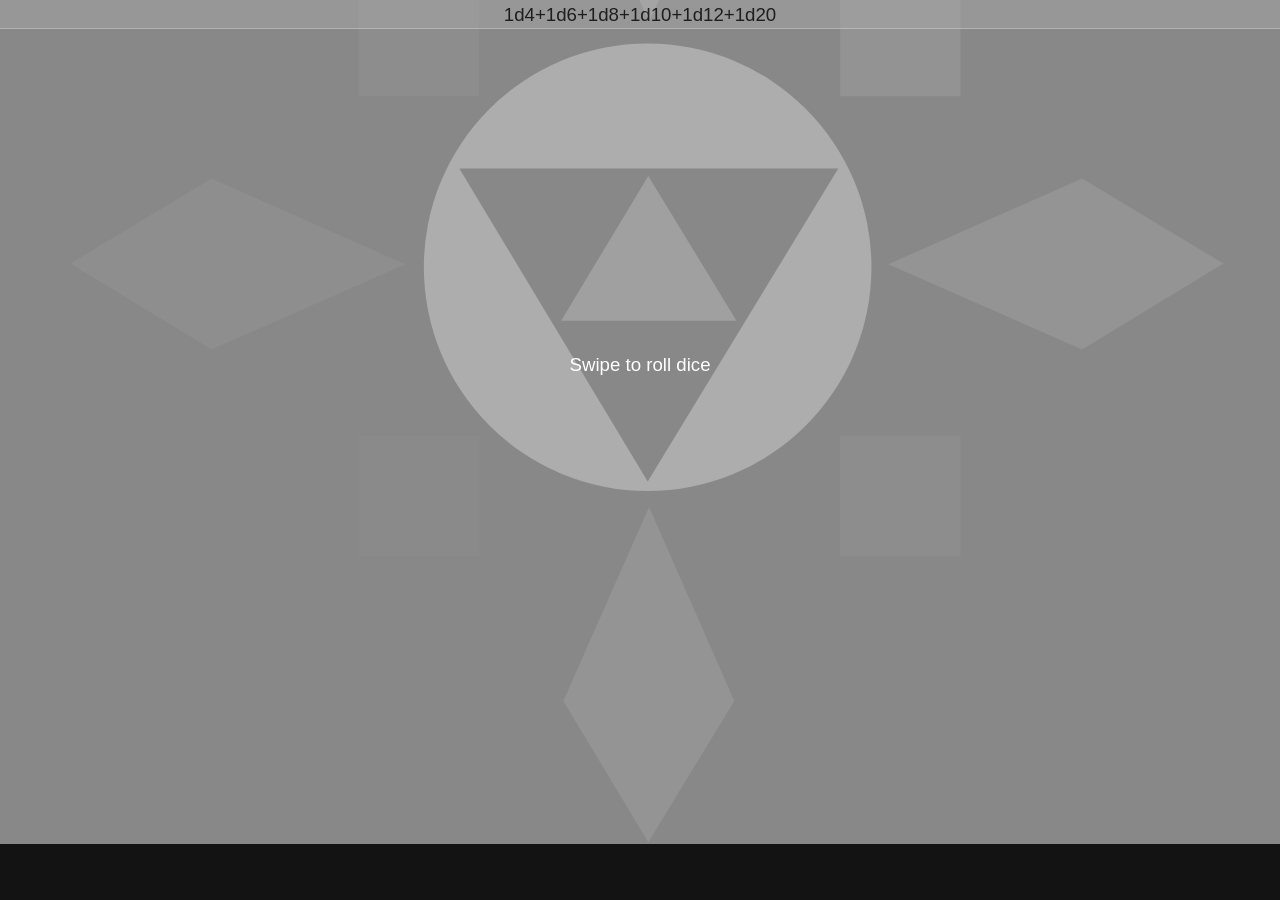
<file: dice/index.html>
<!doctype html>
<html lang='en'> 
<head>
    <meta charset='UTF-8' />
    <title>3D Dice Roller</title>
    <meta name='author' content='Sarah Rosanna Busch' />
    <meta name="description" content="The best free online 3D dice roller web app"/>
    <meta name="keywords" content="DnD, dungeons and dragons, roleplay, dice, roller, 3D, RPG, wargame"/>
    <meta name='date' content='10 Aug 2023' />
    <meta name="version" content="0.1" />
    <meta name='viewport' content='width=device-width, initial-scale=1.0' /> 
    <link rel='icon shortcut' href='assets/icon.png' />
    <link rel='stylesheet' href='styles.css' />
</head>
<body onload="main.init()">

    <div id="diceRoller"> <!-- absolutely positionned behind #diceRollerUI -->
        <!-- dice_box gets created here -->
    </div>

    <!-- <header>
        <h1>3D Dice Roller</h1>
        <button id="helpBtn">?</button>
    </header> -->

    <main id="diceRollerUI">
        <div class="top_field">
            <input type="text" id="textInput" 
            spellcheck="false"
            inputmode="none"
            virtualkeyboardpolicy="manual"
            value="1d4+1d6+1d8+1d10+1d12+1d20"></input>
        </div>
        <div id="diceLimit" style="display:none">
            Wow that's a lot of dice! <br> 
            [Limit: 20]
        </div>
        <div id='center_div' class="center_field"><!-- swipe bound to this -->
            <div id="instructions" style="display: none">
                <p>Swipe to roll dice</p>
            </div>
        </div> 
        <div id="numPad" class="center_field" style="display:none">
            <table class="numPad">
                <tr>
                    <td onclick="main.input('del')" colspan="2">del</td>
                    <td onclick="main.input('bksp')" colspan="2">bksp</td>
                </tr>
                <tr>
                    <td onclick="main.input('7')">7</td>
                    <td onclick="main.input('8')">8</td>
                    <td onclick="main.input('9')">9</td>
                    <td onclick="main.input('+')" rowspan="2">+</td>
                </tr>
                <tr>
                    <td onclick="main.input('4')">4</td>
                    <td onclick="main.input('5')">5</td>
                    <td onclick="main.input('6')">6</td>
                </tr>
                <tr>
                    <td onclick="main.input('1')">1</td>
                    <td onclick="main.input('2')">2</td>
                    <td onclick="main.input('3')">3</td>
                    <td onclick="main.input('-')" rowspan="2">-</td>
                </tr>
                <tr>
                    <td onclick="main.input('0')" colspan="2">0</td>
                    <td onclick="main.input('d')">d</td>
                </tr>
            </table> 
            <button onclick="main.clearInput()">CLEAR</button>
            <button onclick="main.setInput()">OK</button>           
        </div> 
        <div class="bottom_field">
            <span id="result"></span>
        </div>  
    </main>

    <script src="libs/three.min.js"></script>
    <script src="libs/cannon.min.js"></script>
    <script src="libs/teal.js"></script>
    <script src="dice.js"></script>
    <script src="main.js"></script>

    <!-- Registro de Service Worker para suporte offline -->
    <script>
      if ('serviceWorker' in navigator) {
        window.addEventListener('load', () => {
          navigator.serviceWorker.register('../sw.js')
            .then(reg => console.log('Service Worker do Dado registrado com sucesso:', reg.scope))
            .catch(err => console.error('Erro ao registrar Service Worker no Dado:', err));
        });
      }
    </script>
</body>
</html>
</file>
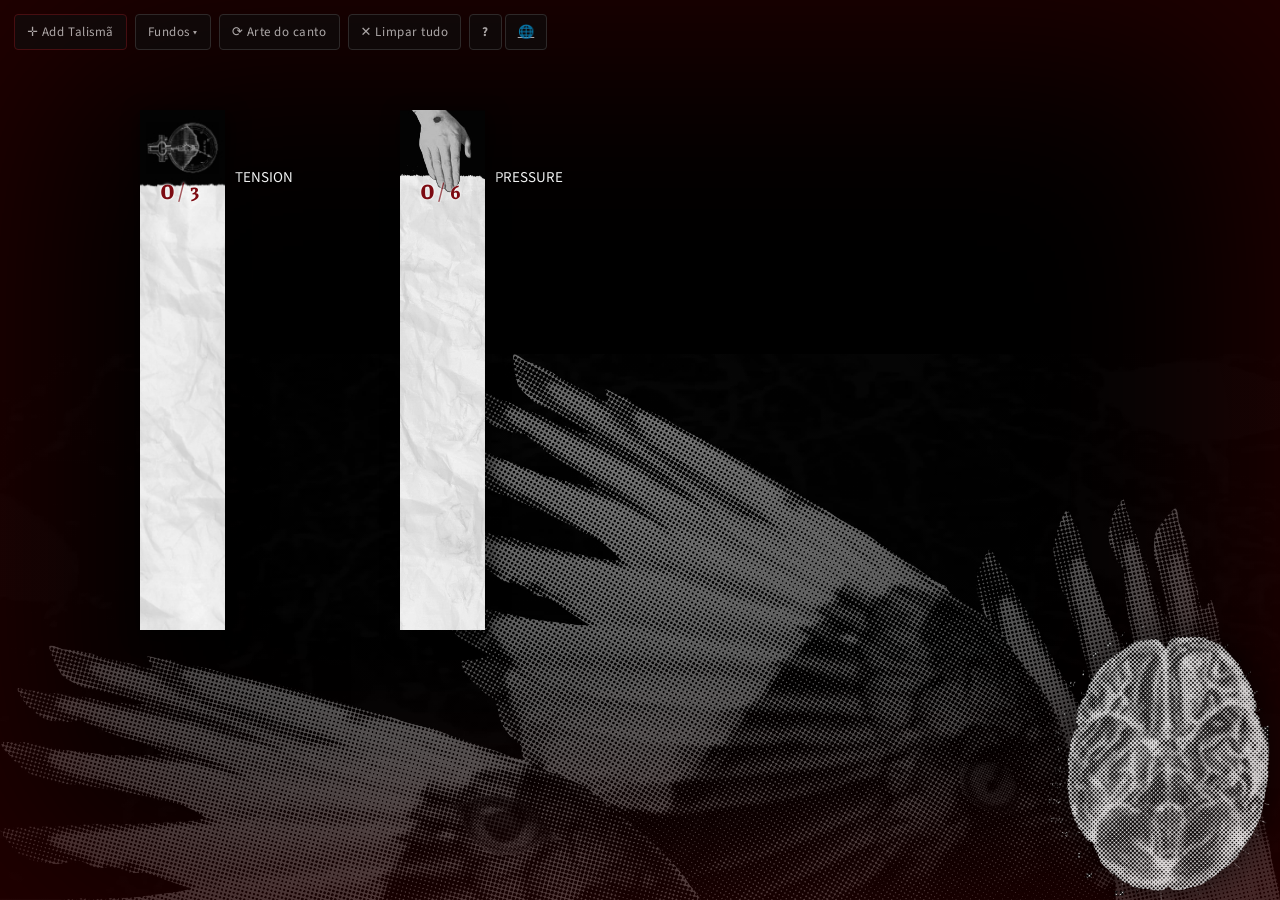
<file: cain-talisman-board/talismans.html>
<!doctype html>
<html lang="en">
    <head>
        <meta charset="UTF-8" />
        <meta name="viewport" content="width=device-width, initial-scale=1.0" />
        <title>CAIN — Talismans</title>
        <!-- Fonts: Source Sans 3 ≈ Acumin Pro (body), Grenze Gotisch ≈ Cuasigothic (details/numbers) -->
        <link rel="preconnect" href="https://fonts.googleapis.com" />
        <link rel="preconnect" href="https://fonts.gstatic.com" crossorigin />
        <link
            href="https://fonts.googleapis.com/css2?family=Source+Sans+3:ital,wght@0,400;0,600;0,700;1,400&family=Grenze+Gotisch:wght@400;500;600;700&display=swap"
            rel="stylesheet"
        />
        <link rel="stylesheet" href="talismans.css" />
    </head>
    <body>
        <div id="bg"></div>
        <div id="bgdim"></div>
        <div id="vig"></div>

        <div id="stage"></div>
        <img id="detail" alt="" title="click to shuffle corner art" />

        <div id="bar">
            <button class="btn accent" id="addBtn" data-i18n="talisman.add">✛ Add Talismã</button>
            <div id="bgwrap">
                <button class="btn" id="bgBtn" data-i18n="talisman.bg">Fundos ▾</button>
                <div id="bgmenu">
                    <div class="row" id="bgRow"></div>
                    <input type="file" id="bgUpload" accept="image/*" hidden />
                    <label data-i18n="talisman.placement">Posição</label>
                    <div class="fitrow" id="bgFitRow">
                        <button data-fit="cover" data-i18n="talisman.fill">⤢ Preencher</button>
                        <button data-fit="contain" data-i18n="talisman.fit">▣ Ajustar</button>
                        <button data-fit="top" data-i18n="talisman.top">⌃ Topo</button>
                        <button data-fit="bottom" data-i18n="talisman.bottom">⌄ Base</button>
                        <button data-fit="left" data-i18n="talisman.left">‹ Esquerda</button>
                        <button data-fit="right" data-i18n="talisman.right">› Direita</button>
                    </div>
                    <label data-i18n="talisman.bgdim">Escurecer fundo</label>
                    <input
                        type="range"
                        id="bgDim"
                        min="0"
                        max="90"
                        value="55"
                    />
                </div>
            </div>
            <button class="btn" id="shuffleBtn" data-i18n="talisman.cornerart">⟳ Arte do canto</button>
            <button class="btn" id="clearBtn" data-i18n="talisman.clear">✕ Limpar tudo</button>
            <div id="help">
                <button class="btn" id="helpBtn" aria-label="instruções" data-i18n-title="talisman.help">
                    ?
                </button>
                <a class="btn" href="https://cora.earth/games/cain/talismans/" target="_blank" rel="noopener" title="Site original">🌐</a>
                <div id="helpPanel" data-i18n="talisman.helptext">
                    <b>Arraste</b> um talismã para movê-lo · <b>Clique</b> para
                    talhar um corte · <b>Clique direito</b> remove um corte · o
                    contador mostra <b>cortes / N</b>; <b>clique no N</b> para
                    definir o alvo · <b>Clique ao lado</b> para adicionar texto ·
                    <b>Ctrl/⌘ + scroll</b> ou <b>arraste o canto ◢</b> para
                    redimensionar · Passe o mouse sobre a tira para
                    <b>trocar arte / excluir</b>.
                    <div class="credit">
                        CAIN é de Tom Bloom. A arte neste quadro vem dos
                        livros de CAIN — trabalho original juntamente com
                        colagens, fundos e texturas construídas a partir de
                        fotos de uso público obtidas do Wikimedia Commons.
                        Este é um auxiliar de jogo não oficial, feito por
                        fãs — não afiliado ou endossado por ele.
                    </div>
                </div>
            </div>
        </div>

        <script src="talismans.js"></script>
    </body>
</html>
</file>
<file: styles.css>
/* Design System & Estilos - Assimilação RPG Sheet Manager */

@import url('css/variables.css');
@import url('css/wizard.css');
@import url('css/sheet.css');
@import url('css/components.css');
@import url('css/dice.css');
@import url('css/modals.css');
@import url('css/responsive.css');
@import url('css/player.css');
</file>
<file: css/landing.css>
/* ==========================================================
   LANDING SCREEN — CAIN RPG
   Estética: Fundo escuro com overlay
   ========================================================== */

#landing-screen {
  width: 100%;
  height: 100%;
  display: flex;
  align-items: center;
  justify-content: flex-start;
  overflow: hidden;
  background-image: url('../assets/fundo.webp');
  /* Dark theme overrides for landing only */
  --bg-main: #0f0f1a;
  --bg-paper: #1a1a2e;
  --bg-card: #16213e;
  --bg-card-alt: #1a1a2e;
  --bg-header: #0a0a12;
  --bg-input: rgba(255, 255, 255, 0.08);
  --ink-dark: #e2e8f0;
  --ink-medium: #94a3b8;
  --ink-faded: #64748b;
  --ink-stamp: #cbd5e1;
  --ink-on-dark: #f1f5f9;
  --text-primary: var(--ink-on-dark);
  --text-secondary: var(--ink-medium);
  --border-color: #334155;
  --border-color-dark: #1e293b;
  --border-color-light: #475569;
  --stamp-red: #dc2626;
  --stamp-red-dark: #991b1b;
  --stamp-cyan: #06b6d4;
  --stamp-cyan-dark: #0891b2;
  --shadow-card: 2px 3px 8px rgba(0, 0, 0, 0.4), 0 0 0 1px rgba(255, 255, 255, 0.05);
}

#landing-screen::before {
  content: '';
  position: absolute;
  inset: 0;
  background: rgba(0, 0, 0, 0.7);
  z-index: 0;
  pointer-events: none;
}

/* Overlay mínimo — linhas de documento */
.landing-bg-overlay {
  position: absolute;
  inset: 0;
  background: repeating-linear-gradient(transparent,
      transparent 31px,
      rgba(80, 60, 40, 0.05) 32px);
  pointer-events: none;
  z-index: 0;
}

/* Logo e autor no canto esquerdo superior da landing screen */
.landing-logo-container {
  position: absolute;
  top: 24px;
  left: 28px;
  z-index: 2;
  display: flex;
  flex-direction: column;
  align-items: center;
  pointer-events: none;
}

.landing-corner-logo {
  max-height: 600px;
  width: auto;
  filter: drop-shadow(0 2px 8px rgba(0, 0, 0, 0.6));
  transition: opacity 0.3s ease;
}

.landing-logo-author {
  font-family: var(--font-heading);
  font-size: var(--font-size-lg);
  font-weight: 500;
  letter-spacing: 2px;
  text-transform: uppercase;
  color: var(--purple);
  
  margin-top: 2px;
  margin-left: 2px;
  text-shadow: 0 1px 4px rgba(0, 0, 0, 0.8);
}

@media (max-width: 768px) {
  .landing-logo-container {
    top: 12px;
    left: 12px;
  }
  .landing-corner-logo {
    max-height: 100px;
  }
  .landing-logo-author {
    font-size: 10px;
    letter-spacing: 1px;
  }
}

/* Container central */
.landing-content {
  position: relative;
  z-index: 1;
  display: flex;
  flex-direction: column;
  align-items: center;
  gap: 28px;
  width: 100%;
  max-width: 860px;
  padding: 28px 24px;
}

/* ==========================================================
   CABEÇALHO — Estilo capa de relatório oficial
   ========================================================== */
.landing-header {
  text-align: center;
  width: 100%;
  border-top: 3px solid var(--ink-dark);
  border-bottom: 1px solid var(--ink-dark);
  padding: 12px 24px;
  position: relative;
  background: var(--bg-card);
}

.landing-header::before {
  content: '';
  position: absolute;
  top: 5px;
  left: 5px;
  right: 5px;
  bottom: 5px;
  border-top: 1px solid var(--border-color);
  border-bottom: 1px solid var(--border-color);
  pointer-events: none;
}

.landing-title {
  font-family: var(--font-heading);
  font-size: var(--font-size-huge);
  font-weight: 700;
  letter-spacing: 10px;
  text-transform: uppercase;
  color: var(--ink-dark);
  margin-bottom: 4px;
}

.landing-subtitle {
  font-family: var(--font-body);
  font-size: var(--font-size-xs);
  color: var(--ink-on-dark);
  letter-spacing: 3px;
  text-transform: uppercase;
}

.landing-counter {
  font-family: var(--font-heading);
  font-size: var(--font-size-sm);
  margin-top: 8px;
  letter-spacing: 1px;
}

/* Language Button */
#btn-language {
  font-size: 11px !important;
  font-weight: bold !important;
  padding: 6px 10px !important;
  min-width: 45px;
}

/* ==========================================================
   GRID DE PERSONAGENS
   ========================================================== */
.characters-grid {
  display: flex;
  flex-wrap: wrap;
  gap: 16px;
  justify-content: center;
  width: 100%;
  margin-bottom: 10px;
}

/* ==========================================================
   CARD DE PERSONAGEM — Estilo Polaroid/formulário
   ========================================================== */
.character-card {
  position: relative;
  width: 140px;
  height: 165px;
  background: var(--bg-card);
  border: 1.5px solid var(--border-color-dark);
  border-radius: var(--radius-sm);
  cursor: pointer;
  display: flex;
  flex-direction: column;
  align-items: center;
  justify-content: center;
  gap: 10px;
  transition: transform 0.18s ease, box-shadow 0.18s ease;
  overflow: visible;
  box-shadow: var(--shadow-card);
}

/* Fita adesiva no topo */
.character-card::before {
  content: '';
  position: absolute;
  top: -10px;
  left: 50%;
  transform: translateX(-50%) rotate(-2deg);
  width: 44px;
  height: 14px;
  background: rgba(210, 195, 160, 0.85);
  border-left: 1px dashed rgba(100, 80, 50, 0.15);
  border-right: 1px dashed rgba(100, 80, 50, 0.15);
  box-shadow: 0 1px 3px rgba(0, 0, 0, 0.1);
  pointer-events: none;
  z-index: 2;
}

.character-card:hover {
  transform: translateY(-3px) rotate(0.5deg);
  box-shadow: 4px 6px 16px rgba(0, 0, 0, 0.5), 2px 2px 0 var(--border-color-dark);
}

/* Avatar */
.char-card-avatar {
  width: 70px;
  height: 70px;
  border-radius: var(--radius-sm);
  background: var(--bg-card-alt);
  border: 1.5px solid var(--border-color);
  display: flex;
  align-items: center;
  justify-content: center;
  overflow: hidden;
  flex-shrink: 0;
}

.char-card-avatar-img {
  width: 100%;
  height: 100%;
  object-fit: cover;
  filter: sepia(20%) contrast(1.05);
}

.char-card-avatar-svg {
  width: 32px;
  height: 32px;
  color: var(--ink-on-dark);
  opacity: 0.5;
}

/* Nome */
.char-card-name {
  font-family: var(--font-heading);
  font-size: var(--font-size-sm);
  font-weight: 600;
  color: var(--ink-dark);
  text-align: center;
  padding: 0 8px;
  white-space: nowrap;
  overflow: hidden;
  text-overflow: ellipsis;
  letter-spacing: 1px;
  text-transform: uppercase;
  border-top: 1px solid var(--border-color-light);
  width: 100%;
  padding-top: 6px;
}

/* ==========================================================
   CARD DE CRIAÇÃO (+)
   ========================================================== */
.create-card {
  border-style: dashed;
  border-color: var(--border-color);
  background: rgba(22, 33, 62, 0.4);
  box-shadow: none;
}

.create-card::before {
  display: none;
}

.create-card:hover {
  border-color: var(--border-color-dark);
  background: var(--bg-card-alt);
  transform: none;
  box-shadow: var(--shadow-card);
}

.create-card .char-card-avatar {
  background: transparent;
  border-color: var(--border-color-light);
}

.char-card-plus-svg {
  width: 32px;
  height: 32px;
  color: var(--ink-on-dark);
  transition: color 0.15s ease;
}

.create-card:hover .char-card-plus-svg {
  color: var(--ink-dark);
}

.create-card .char-card-name {
  color: var(--ink-on-dark);
  font-weight: 400;
  border-top-color: transparent;
}

.create-card:hover .char-card-name {
  color: var(--ink-medium);
}

/* ==========================================================
   MENU DE AÇÕES DO CARD
   ========================================================== */
.char-actions {
  position: absolute;
  top: 6px;
  right: 6px;
  z-index: 10;
}

.btn-char-action {
  background: var(--bg-card);
  border: 1px solid var(--border-color);
  border-radius: var(--radius-sm);
  color: var(--ink-on-dark);
  width: 22px;
  height: 22px;
  display: flex;
  align-items: center;
  justify-content: center;
  cursor: pointer;
  transition: background 0.15s, color 0.15s;
  padding: 0;
  box-shadow: 1px 1px 0 var(--border-color-dark);
}

.btn-char-action:hover {
  background: var(--bg-card-alt);
  color: var(--ink-dark);
  border-color: var(--border-color-dark);
}

/* Dropdown */
.char-actions-dropdown {
  display: none;
  position: absolute;
  top: calc(100% + 4px);
  right: 0;
  background: var(--bg-card);
  border: 1.5px solid var(--border-color-dark);
  border-radius: var(--radius-sm);
  box-shadow: var(--shadow-card);
  min-width: 155px;
  z-index: 100;
  overflow: hidden;
}

.char-actions-dropdown.open {
  display: block;
  animation: dropdown-in 0.12s ease;
}

@keyframes dropdown-in {
  from {
    opacity: 0;
    transform: translateY(-4px);
  }

  to {
    opacity: 1;
    transform: translateY(0);
  }
}

.char-actions-dropdown button {
  display: flex;
  align-items: center;
  gap: 8px;
  width: 100%;
  padding: 9px 12px;
  background: transparent;
  border: none;
  border-bottom: 1px solid var(--border-color-light);
  color: var(--ink-medium);
  font-family: var(--font-body);
  font-size: var(--font-size-sm);
  cursor: pointer;
  text-align: left;
  transition: background 0.12s, color 0.12s;
}

.char-actions-dropdown button:last-child {
  border-bottom: none;
}

.char-actions-dropdown button:hover {
  background: var(--bg-card-alt);
  color: var(--ink-dark);
}

.char-actions-dropdown button svg {
  width: 13px;
  height: 13px;
  flex-shrink: 0;
}

.btn-danger-dropdown {
  color: var(--stamp-red) !important;
}

.btn-danger-dropdown:hover {
  background: rgba(141, 36, 40, 0.1) !important;
}

.dropdown-divider {
  height: 1px;
  background: var(--border-color-light);
  margin: 0;
}

/* ==========================================================
   ESTADO VAZIO
   ========================================================== */
.landing-empty {
  display: flex;
  flex-direction: column;
  align-items: center;
  gap: 10px;
  padding: 28px;
  color: var(--ink-on-dark);
}

.empty-icon {
  width: 52px;
  height: 52px;
  opacity: 0.25;
}

.empty-title {
  font-family: var(--font-heading);
  font-size: var(--font-size-lg);
  font-weight: 600;
  color: var(--ink-on-dark);
  text-transform: uppercase;
  letter-spacing: 2px;
}

.empty-sub {
  font-size: var(--font-size-sm);
  color: var(--ink-on-dark);
  opacity: 0.6;
}

/* ==========================================================
   BOTÕES DO RODAPÉ
   ========================================================== */
.landing-footer-actions {
  display: flex;
  gap: 12px;
  align-items: center;
  justify-content: center;
}

.btn-landing-primary {
  color: white;
  background-color: var(--stamp-red);
  border-color: var(--stamp-red-dark);
  box-shadow: 3px 3px 0 rgba(0, 0, 0, 0.3);
  padding: 6px 10px;
  letter-spacing: 1px;
}

.btn-landing-primary:hover:not(:disabled) {
  background-color: #a02830;
  transform: translate(1px, 1px);
  box-shadow: 2px 2px 0 rgba(0, 0, 0, 0.3);
}

.btn-landing-secondary {
  background-color: transparent;
  border-color: var(--border-color);
  box-shadow: var(--shadow-stamp);
  color: var(--ink-medium);
  padding: 10px 22px;
  font-size: var(--font-size-sm);
}

.btn-landing-secondary:hover:not(:disabled) {
  background-color: var(--bg-card-alt);
  transform: translate(1px, 1px);
  box-shadow: 1px 1px 0 var(--border-color-dark);
}

/* ==================== Mobile ==================== */
@media (max-width: 600px) {
  .btn-mobile-menu {
    display: block;
  }

  .main-header {
    flex-direction: column;
    align-items: stretch;
    gap: 8px;
    padding: 8px 12px;
  }

  .header-controls {
    justify-content: space-between;
    flex-wrap: wrap;
    gap: 4px;
  }

  .landing-content {
    padding: 16px 12px;
    max-width: 100%;
    gap: 14px;
  }

  .landing-title {
    font-size: var(--font-size-xxl);
    letter-spacing: 4px;
  }


  .character-card {
    width: 120px;
    height: 145px;
  }

  .landing-footer-actions {
    flex-direction: column;
    width: 100%;
    gap: 8px;
  }
}
</file>
<file: css/world-sheets.css>
/* ==========================================================
   WORLD-SHEETS.CSS — Fichas do Mundo Modularizado
   Assimilação RPG
   ========================================================== */

@import "world-sheets-common.css";
@import "pecado.css";
@import "missao.css";
</file>
<file: css/mesa.css>
/* Mesa de Jogo Multiplayer */

/* ── Coluna esquerda: Jogadores ─────────────────────────────────── */

/* ── Centro: Mapa ───────────────────────────────────────────────── */

/* ── Coluna direita: Rolagens ───────────────────────────────────── */

/* Botão Lançar Dados na toolbar */

.roll-header {
  display: flex;
  align-items: baseline;
  gap: 5px;
  flex-wrap: wrap;
}

.table-roll-entry code,
.roll-formula {
  padding: 1px 4px;
  background: rgba(0, 0, 0, 0.3);
  border-radius: 2px;
  color: var(--color-gold-glow);
  font-family: monospace;
}

.roll-label {
  font-size: 12px;
  color: var(--text-primary);
}

.roll-dice-row {
  display: flex;
  flex-wrap: wrap;
  gap: 3px;
}

.roll-die {
  display: inline-flex;
  align-items: center;
  justify-content: center;
  min-width: 30px;
  height: 30px;
  padding: 0 4px;
  border-radius: 4px;
  font-size: 12px;
  font-weight: 700;
  border: 1px solid rgba(255, 255, 255, 0.15);
  background: rgba(0, 0, 0, 0.4);
  color: var(--text-primary);
}

/* Feed — card de dado com face + símbolos */
.roll-dice-row {
  display: flex;
  flex-wrap: wrap;
  gap: 4px;
  align-items: flex-start;
}

/* Reduz ícones A/B/C para o feed compacto */

/* Linha de resumo (Sucessos / Fracasso) */

/* Room Modal */
#room-modal .conflito-modal-content {
  width: 420px;
}

#room-modal .room-step {
  display: flex;
  flex-direction: column;
  gap: 12px;
}

#room-modal .room-step.hidden {
  display: none;
}

#room-modal .room-code-display {
  font-family: var(--font-heading);
  font-size: 28px;
  font-weight: 800;
  letter-spacing: 6px;
  text-align: center;
  color: var(--color-gold-glow);
  padding: 12px;
  background: rgba(0, 0, 0, 0.3);
  border-radius: 6px;
  border: 1px solid rgba(255, 165, 0, 0.2);
}

#room-modal .room-tabs {
  display: flex;
  gap: 4px;
  margin-bottom: 8px;
}

#room-modal .room-tab {
  flex: 1;
  padding: 8px;
  text-align: center;
  font-size: 12px;
  font-weight: 600;
  border: 1px solid rgba(255, 255, 255, 0.1);
  border-radius: 4px;
  background: rgba(0, 0, 0, 0.2);
  color: var(--text-muted);
  cursor: pointer;
  transition: all 0.2s;
}

#room-modal .room-tab.active {
  background: rgba(0, 162, 255, 0.1);
  border-color: var(--border-color);
  color: var(--border-color);
}

@media (max-width: 768px) {
  #table-player-panel {
    width: 160px;
  }

  #table-roll-panel {
    width: 180px;
  }

  #table-map-panel {
    flex: 1;
  }
}

@media (max-width: 540px) {
  #table-player-panel {
    width: 120px;
  }

  #table-roll-panel {
    display: none;
  }
}

/* ── Botão Flutuante (FAB) da Mesa ─────────────────────────────────────────── */

@keyframes fab-enter {
  from {
    opacity: 0;
    transform: translateY(16px) scale(0.85);
  }

  to {
    opacity: 1;
    transform: translateY(0) scale(1);
  }
}

@keyframes badge-pulse {

  0%,
  100% {
    box-shadow: 0 0 0 0 rgba(190, 49, 53, 0.5);
  }

  50% {
    box-shadow: 0 0 0 5px rgba(190, 49, 53, 0);
  }
}

@media (max-width: 480px) {
  #fab-mesa {
    bottom: 16px;
    right: 16px;
    padding: 10px 14px;
  }

  #fab-mesa-label {
    display: none;
  }
}

/* ══════════════════════════════════════════════════════════════
   CHAT PANEL — overlay à direita do roll-panel, sobrepõe o mapa
   ══════════════════════════════════════════════════════════════ */

/* ── Botão de toggle (sempre visível como aba lateral) ─── */

/* Badge de mensagens não lidas */

/* ── Corpo do chat (painel expansível) ─── */

/* Cabeçalho do chat */

/* ── Área de mensagens ─── */

/* Bolha de mensagem */

@keyframes chat-bubble-in {
  from {
    opacity: 0;
    transform: translateY(6px);
  }

  to {
    opacity: 1;
    transform: translateY(0);
  }
}

/* ── Preview de imagem antes de enviar ─── */

/* ── Barra de input ─── */

/* ── Lightbox para imagem ampliada ─── */

@keyframes fade-in {
  from {
    opacity: 0;
  }

  to {
    opacity: 1;
  }
}

/* ── Responsivo ─── */
@media (max-width: 768px) {
  #table-chat-body {
    width: 240px;
  }
}

@media (max-width: 540px) {
  #table-chat-body {
    width: 85vw;
  }

  #btn-toggle-chat {
    width: 30px;
  }
}

/* ══════════════════════════════════════════════════════════════
   PLAYER PANEL – header flex + botão + ficha
   ══════════════════════════════════════════════════════════════ */

/* Área de fichas extras (abaixo da lista de jogadores) */

/* Card de ficha extra – mesmo estilo do table-player-item mas com badge "Extra" */

/* ══════════════════════════════════════════════════════════════
   FICHA PICKER MODAL
   ══════════════════════════════════════════════════════════════ */

@keyframes ficha-box-in {
  from {
    opacity: 0;
    transform: scale(0.9) translateY(10px);
  }

  to {
    opacity: 1;
    transform: scale(1) translateY(0);
  }
}

/* ══════════════════════════════════════════════════════════════
   CONFLITO NA MESA — botão toolbar, banner e picker
   ══════════════════════════════════════════════════════════════ */

@keyframes conflito-pulse {

  0%,
  100% {
    box-shadow: 0 0 6px rgba(190, 49, 53, 0.35);
  }

  50% {
    box-shadow: 0 0 16px rgba(190, 49, 53, 0.65);
  }
}

@media (max-width: 540px) {
  .conflito-picker-box {
    width: 90vw !important;
  }

  #table-conflito-banner {
    gap: 6px;
    padding: 5px 8px;
  }
}

/* Modal de Ativações na Mesa */

/* ── Lista de Salas Gerenciadas ───────────────────────────────────────────── */
.managed-rooms-list {
  display: flex;
  flex-direction: column;
  gap: 6px;
  margin-top: 4px;
}

/* ══════════════════════════════════════════════════════════════
   GERENCIADOR DE CENAS
   ══════════════════════════════════════════════════════════════ */

/* Botão na toolbar */

/* Display da cena atual (sobrepõe o mapa) */

/* Controles da cena (botão Voltar ao Mapa + zoom) */

/* ── Galeria de Cenas (dentro do modal) ─── */

@media (max-width: 540px) {
  #cenas-gallery-list {
    grid-template-columns: repeat(2, 1fr);
    gap: 6px;
    padding: 6px;
  }
}
</file>
<file: css/toolbox.css>
/* ============================================================
   CAIN RPG — CAIXA DE FERRAMENTAS (TOOLBOX) STYLES
   ============================================================ */

.sheet-toolbox {
  background-color: var(--bg-main);
  position: fixed;
  top: 0;
  right: 0;
  height: 100%;
  width: 600px;
  border-left: 2px solid var(--border-color-dark);
  z-index: 2000;
  display: flex;
  flex-direction: column;
  transform: translateX(105%);
  transition: transform 0.35s cubic-bezier(0.16, 1, 0.3, 1);
  color: var(--ink-on-dark);
}

.sheet-toolbox.open {
  transform: translateX(0);
}

/* Toolbox Header */
.toolbox-header {
  padding: 18px 20px;
  border-bottom: 1px solid rgba(255, 255, 255, 0.1);
  display: flex;
  justify-content: space-between;
  align-items: center;
  background: rgba(0, 0, 0, 0.2);
}

.toolbox-title {
  font-family: var(--font-heading);
  font-size: var(--font-size-xl);
  font-weight: 600;
  letter-spacing: 1px;
  color: var(--color-rust-glow);
  text-transform: uppercase;
  margin: 0;
  display: flex;
  align-items: center;
  gap: 8px;
}

.btn-toolbox-close {
  background: none;
  border: none;
  color: var(--ink-on-dark);
  font-size: 28px;
  line-height: 1;
  cursor: pointer;
  padding: 0;
  margin: 0;
  opacity: 0.7;
  transition: opacity 0.2s, transform 0.2s;
}

.btn-toolbox-close:hover {
  opacity: 1;
  transform: scale(1.1);
  color: var(--color-rust-glow);
}

/* Search bar & glossary filter */
.toolbox-filter-container {
  padding: 12px 20px;
  border-bottom: 1px solid rgba(255, 255, 255, 0.05);
  background: rgba(0, 0, 0, 0.1);
}

.toolbox-search-input {
  width: 100%;
  padding: 8px 12px;
  background: rgba(255, 255, 255, 0.05);
  border: 1px solid rgba(255, 255, 255, 0.15);
  border-radius: var(--radius-sm);
  color: var(--ink-on-dark);
  font-family: var(--font-body);
  font-size: var(--font-size-sm);
  outline: none;
  transition: border-color 0.2s, background-color 0.2s;
}

.toolbox-search-input:focus {
  border-color: var(--color-rust-glow);
  background: rgba(255, 255, 255, 0.08);
}

/* Scrollable Container */
.toolbox-body {
  flex: 1;
  overflow-y: auto;
  padding: 10px;
  display: flex;
  flex-direction: column;
  min-height: 0;
}

/* Toolbox Tab Navigation */
.toolbox-tabs {
  display: flex;
  gap: 4px;
  background: rgba(0, 0, 0, 0.2);
  border-radius: var(--radius-sm);
  padding: 3px;
  margin-bottom: 12px;
}

.toolbox-tab-btn {
  flex: 1;
  background: transparent;
  border: none;
  color: var(--text-secondary);
  font-family: var(--font-heading);
  font-size: var(--font-size-sm);
  font-weight: bold;
  text-transform: uppercase;
  letter-spacing: 0.5px;
  padding: 8px 4px;
  cursor: pointer;
  transition: all 0.2s ease;
  border-radius: var(--radius-sm);
  text-align: center;
}

.toolbox-tab-btn:hover {
  background: rgba(255, 255, 255, 0.05);
  color: var(--ink-on-dark);
}

.toolbox-tab-btn.active {
  background: rgba(255, 255, 255, 0.08);
  color: var(--ink-on-dark);
}

/* Glossary quick terms */
.toolbox-glossary {
  display: flex;
  flex-wrap: wrap;
  gap: 6px;
}

.toolbox-glossary-btn {
  background: rgba(255, 255, 255, 0.03);
  border: 1px solid rgba(255, 255, 255, 0.08);
  border-radius: 4px;
  padding: 8px 10px;
  font-size: var(--font-size-sm);
  font-family: var(--font-heading);
  color: var(--text-primary);
  cursor: pointer;
  transition: all 0.2s ease;
  text-align: center;
  white-space: nowrap;
  overflow: hidden;
  text-overflow: ellipsis;
  display: flex;
  align-items: center;
  justify-content: center;
}

.toolbox-glossary-btn:hover {
  background: rgba(255, 255, 255, 0.08);
  border-color: var(--border-color);
  color: var(--ink-on-dark);
}

.toolbox-glossary-btn.active {
  background: var(--color-rust);
  border-color: var(--color-rust-glow);
  color: white;
  box-shadow: 0 0 10px rgba(190, 49, 53, 0.5);
}

/* Active term content */
.toolbox-active-content {
  background: rgba(0, 0, 0, 0.2);
  border: 1px solid rgba(255, 255, 255, 0.05);
  border-radius: var(--radius-md);
  padding: 16px;
  animation: fadeIn 0.2s ease-out;
}

.toolbox-active-title {
  font-family: var(--font-heading);
  font-size: var(--font-size-lg);
  text-transform: uppercase;
  margin: 0 0 10px 0;
  border-bottom: 1px solid rgba(255, 255, 255, 0.1);
  padding-bottom: 8px;
  letter-spacing: 0.5px;
}

.toolbox-active-desc {
  font-family: var(--font-body);
  font-size: var(--font-size-sm);
  line-height: 1.5;
  color: var(--ink-on-dark);
  margin: 0 0 15px 0;
  text-align: justify;
}

.toolbox-rules-header {
  font-family: var(--font-heading);
  font-size: var(--font-size-md);
  text-transform: uppercase;
  font-weight: 600;
}

.toolbox-rules-list {
  font-family: var(--font-body);
  font-size: var(--font-size-md);
  padding-left: 16px;
  margin: 0;
  display: flex;
  flex-direction: column;
  gap: 8px;
}

.toolbox-rules-list li {
  line-height: 1.4;
  font-size: var(--font-size-md);
  font-weight: 600;
}

/* Visual cues on clickable fields */
.cain-skill-name,
.hooks-instructions .hooks-title,
.stress-cell-content .stat-label {
  cursor: pointer;
  position: relative;
  transition: color 0.2s;
  text-shadow: 1px 1px 1px #ffffff;
}

.cain-skill-name:hover,
.hooks-instructions .hooks-title:hover,
.stress-cell-content .stat-label:hover {
  color: var(--purple) !important;
}


@keyframes fadeIn {
  from {
    opacity: 0;
    transform: translateY(4px);
  }

  to {
    opacity: 1;
    transform: translateY(0);
  }
}

/* RESPONSIVE DESIGN */
@media (max-width: 768px) {
  .sheet-toolbox {
    width: 100%;
    height: 100%;
    transform: translateX(100%);
  }
}

/* Toolbox left-edge toggle button tab */
.toolbox-toggle-tab {
  position: absolute;
  left: -28px;
  top: 50%;
  transform: translateY(-50%);
  width: 28px;
  height: 60px;
  background: var(--bg-card);
  border: 2px solid var(--border-color-dark);
  border-right: none;
  border-radius: 6px 0 0 6px;
  color: var(--ink-on-dark);
  font-size: var(--font-size-md);
  font-weight: bold;
  cursor: pointer;
  display: flex;
  align-items: center;
  justify-content: center;
  z-index: 2100;
  transition: all 0.2s ease;
}

.toolbox-toggle-tab:hover {
  background: rgba(255, 255, 255, 0.05);
  color: var(--color-rust-glow);
}

.toolbox-link {
  color: var(--purple);
  text-decoration: underline;
  cursor: pointer;
  font-weight: bold;
  transition: opacity 0.2s;
}
.toolbox-link:hover {
  opacity: 0.8;
}
</file>
<file: dice/styles.css>
/* @brief   3d dice roller app stylesheet
   @author  Sarah Rosanna Busch
   @date    10 Aug 2023
   @version 0.1
   */

* {
    box-sizing: border-box; /* padding and border are included in total width/height of all elements */
    margin: 0px;
    font-size: 14pt;
    font-family: 'Trebuchet MS', 'Lucida Sans Unicode', 'Lucida Grande', 'Lucida Sans', Arial, sans-serif;
}

body {
    margin: 0;
    overflow-x: hidden;
    background: #202020;
    background-image: url("assets/background.svg");
    background-repeat: no-repeat;
    background-position: right bottom;
    background-size: cover;
    height: 100vh;
    width: 100vw;
}

header {
    text-align: center;
    color: white;
    padding: 5px;
}

#helpBtn {
    position: absolute;
    top: 5px;
    right: 5px;
    width: 1.2rem;
    height: 1.2rem;
    border: none;
    border-radius: 0.6rem;
}

/* ******* DICE ROLLER *********** */

#diceRoller {
    position: absolute;
    top: 0;
    height: calc(100% - 4.5rem);
    width: 100%;
    margin-top: 1.5rem;
    z-index:-1;
    overflow: hidden;
}

#canvas {
    width: 100%;
    height: 100%;
}

/* ************* UI ************* */

#diceRollerUI {
    width: 100vw;
    height: 100vh;
    margin: 0;
    overflow: hidden;
    display: flex;
    flex-direction: column;
}

#diceLimit {
    text-align: center;
    color: red;
    background-color: #050505;
    padding: 0.5rem;
    font-size: 10pt;
    font-weight: bold;
}

.top_field {
    text-align: center;
    width: 100%;
    background-color: rgba(150,150,150,0.1);
}

#textInput { 
    text-align: center;
    border: none;
    color: rgba(0, 0, 0, 0.8);
    background-color: rgba(199, 199, 199, 0.7);
    width: 100%;
    text-overflow: ellipsis;
    padding: 0.2em;
    text-decoration: none;
}

#textInput:focus {
    background-color: rgba(255, 255, 255, 0.7);
    outline: none;
}

.center_field {
    position: relative;
    flex: 1;
    text-align: center;
    height: 80%;
    width: 100%;
    z-index: 100;
}

.center_field * {
    position: relative;
    background-color: rgba(255, 255, 255, 0.6);
    padding: 5px 15px;
    user-select: none;
}

#instructions {
    background: none;
    height: 100%;
    width: 100%;
}

#instructions p {
    color: rgb(255, 255, 255);
    background: none;
    margin: auto;
    top: 35%;
    padding: 1em;
}

#numPad { /* container */
    position: absolute;
    width: 200px;
    height: auto;
    top: 50%;
    left: 50%;
    transform: translate(-50%, -50%);
}

.numPad { /* table */
    width: 200px;
    margin: auto;
    padding-top: 15px;
    padding-bottom: 15px;
}

.numPad td {
    cursor: pointer;
}

#numPad button {
    padding: 0.5em;
    margin-top: 5px;
    width: 97px;
    border: none;
    background-color: rgba(255, 255, 255, 0.8);
    color: black;
}

.bottom_field {
    position: absolute;
    bottom: 0;
    text-align: center;
    min-height: 3rem;
    background: rgba(0, 0, 0, 0.4);
    width: inherit;
    padding: 0px;
}

#result {
    position: relative;
    display: block;
    min-height: 1.5em;
    bottom: 5px;
    word-spacing: 0.5em;
    color: rgba(255,255,255,0.9);
    padding: 0.5em;
    margin-left: 5px;
    margin-right: 5px;
}
</file>
<file: cain-talisman-board/talismans.css>
:root {
                --crimson: #c1121f;
                --ink: #0a0a0a;
                --font-body:
                    "Source Sans 3", "Acumin Pro", "Helvetica Neue", system-ui,
                    sans-serif;
                --font-detail: "Grenze Gotisch", "Cuasigothic", Georgia, serif;
            }
            * {
                box-sizing: border-box;
            }
            html,
            body {
                height: 100%;
                margin: 0;
            }
            body {
                background: #000;
                color: #eee;
                font-family: var(--font-body);
                overflow: hidden;
                user-select: none;
                -webkit-user-select: none;
            }

            /* ---- background layers ---- */
            #bg {
                position: fixed;
                inset: 0;
                background-position: center;
                background-size: cover;
                background-repeat: no-repeat;
                z-index: 0;
                transition: opacity 0.4s ease;
            }
            #bgdim {
                position: fixed;
                inset: 0;
                z-index: 1;
                pointer-events: none;
                background: radial-gradient(
                    ellipse at center,
                    rgba(0, 0, 0, 0.45) 0%,
                    rgba(0, 0, 0, 0.78) 100%
                );
            }
            /* faint blood vignette */
            #vig {
                position: fixed;
                inset: 0;
                z-index: 1;
                pointer-events: none;
                box-shadow: inset 0 0 220px 40px rgba(120, 0, 0, 0.3);
            }

            /* ---- stage where talismans live ---- */
            #stage {
                position: fixed;
                inset: 0;
                z-index: 5;
            }

            /* ---- bottom-right detail decoration ---- */
            #detail {
                position: fixed;
                right: 0;
                bottom: 0;
                z-index: 2;
                max-height: 34vh;
                max-width: 32vw;
                opacity: 0.82;
                pointer-events: auto;
                cursor: pointer;
                filter: drop-shadow(0 0 18px rgba(0, 0, 0, 0.8));
                transition: opacity 0.3s ease;
            }
            #detail:hover {
                opacity: 1;
            }

            /* ---- toolbar ---- */
            #bar {
                position: fixed;
                top: 14px;
                left: 14px;
                z-index: 50;
                display: flex;
                gap: 8px;
                align-items: flex-start;
                flex-wrap: wrap;
                opacity: 0.72;
                transition: opacity 0.4s ease;
            }
            /* dim the toolbar until it's hovered (or a menu/help panel is open) */
            #bar:hover,
            #bar.menuopen {
                opacity: 1;
            }
            .btn {
                background: rgba(15, 15, 15, 0.82);
                color: #e8e8e8;
                border: 1px solid #3a3a3a;
                border-radius: 4px;
                padding: 8px 12px;
                font-family: inherit;
                font-size: 13px;
                letter-spacing: 0.04em;
                cursor: pointer;
                backdrop-filter: blur(3px);
                transition:
                    border-color 0.15s,
                    background 0.15s,
                    color 0.15s;
            }
            .btn:hover {
                border-color: var(--crimson);
                color: #fff;
                background: rgba(40, 8, 10, 0.9);
            }
            .btn.accent {
                border-color: #5a1418;
            }

            #bgwrap {
                position: relative;
            }
            #bgmenu {
                position: absolute;
                top: 42px;
                left: 0;
                background: rgba(12, 12, 12, 0.94);
                border: 1px solid #3a3a3a;
                border-radius: 6px;
                padding: 10px;
                width: 300px;
                display: none;
                backdrop-filter: blur(5px);
                box-shadow: 0 12px 40px rgba(0, 0, 0, 0.7);
            }
            #bgmenu.open {
                display: block;
            }
            #bgmenu .row {
                display: flex;
                flex-wrap: wrap;
                gap: 8px;
            }
            #bgmenu .thumb {
                width: 80px;
                height: 54px;
                object-fit: cover;
                border: 1px solid #444;
                border-radius: 4px;
                cursor: pointer;
                transition:
                    border-color 0.15s,
                    transform 0.12s;
            }
            #bgmenu .thumb:hover {
                border-color: var(--crimson);
                transform: scale(1.04);
            }
            #bgmenu .thumb.sel {
                border-color: var(--crimson);
                box-shadow: 0 0 0 2px rgba(193, 18, 31, 0.5);
            }
            #bgmenu .none {
                width: 80px;
                height: 54px;
                border: 1px dashed #555;
                border-radius: 4px;
                cursor: pointer;
                display: flex;
                align-items: center;
                justify-content: center;
                font-size: 11px;
                color: #999;
            }
            #bgmenu .none:hover {
                border-color: var(--crimson);
                color: #fff;
            }
            #bgmenu label {
                display: block;
                font-size: 11px;
                color: #aaa;
                margin: 10px 0 4px;
            }
            #bgmenu input[type="range"] {
                width: 100%;
                accent-color: var(--crimson);
            }
            #bgmenu .fitrow {
                display: flex;
                flex-wrap: wrap;
                gap: 5px;
            }
            #bgmenu .fitrow button {
                flex: 1 1 28%;
                padding: 6px 4px;
                font-size: 11px;
                font-family: inherit;
                letter-spacing: 0.02em;
                background: rgba(20, 20, 20, 0.85);
                color: #cfcfcf;
                border: 1px solid #3a3a3a;
                border-radius: 4px;
                cursor: pointer;
                transition:
                    border-color 0.15s,
                    background 0.15s,
                    color 0.15s;
            }
            #bgmenu .fitrow button:hover {
                border-color: var(--crimson);
                color: #fff;
            }
            #bgmenu .fitrow button.sel {
                border-color: var(--crimson);
                background: rgba(70, 10, 12, 0.92);
                color: #fff;
            }

            /* ---- talisman card ---- */
            /* No z-index on .card on purpose: cards must NOT form their own stacking
     context, so every .strip (z-index:2) paints above every .label (z-index:1)
     globally — a label can never cover an adjacent talisman's clickable area.
     Front-to-back ordering among cards is handled by DOM order (see bringFront). */
            .card {
                position: absolute;
                display: flex;
                align-items: flex-start;
                gap: 8px;
            }
            .strip {
                position: relative;
                cursor: grab;
                flex: 0 0 auto;
                z-index: 2;
            }
            .strip.grabbing {
                cursor: grabbing;
            }
            .strip img.paper {
                display: block;
                height: var(--h, 520px);
                width: auto;
                -webkit-user-drag: none;
                pointer-events: none;
                filter: drop-shadow(3px 6px 10px rgba(0, 0, 0, 0.75));
            }
            .strip.cut {
                animation: shake 0.26s cubic-bezier(0.25, 0.5, 0.3, 1);
            }
            /* the knife lands: a hard perpendicular jolt that rings down */
            @keyframes shake {
                0% {
                    transform: translate(0, 0);
                }
                12% {
                    transform: translate(-5px, 3px) rotate(-1.2deg);
                }
                32% {
                    transform: translate(4px, -2px) rotate(0.9deg);
                }
                55% {
                    transform: translate(-2px, 1px) rotate(-0.45deg);
                }
                78% {
                    transform: translate(1px, -1px) rotate(0.2deg);
                }
                100% {
                    transform: translate(0, 0);
                }
            }

            /* slash counter near the top, just after the art — count / target (N) */
            .num {
                position: absolute;
                top: 12%;
                left: 50%;
                transform: translateX(-50%);
                display: flex;
                align-items: baseline;
                justify-content: center;
                font-family: var(--font-detail);
                font-size: 24px;
                font-weight: 600;
                color: #7c0a11;
                line-height: 1;
                text-shadow:
                    0 0 3px rgba(255, 255, 255, 0.95),
                    0 0 2px rgba(255, 255, 255, 0.95);
                z-index: 5;
                white-space: nowrap;
                padding: 1px 3px;
                border-radius: 3px;
            }
            .num .count {
                font-size: 30px;
            }
            .num .sep {
                opacity: 0.65;
                margin: 0 2px;
                font-weight: 400;
            }
            .num .target {
                outline: none;
                cursor: text;
                min-width: 0.7em;
                text-align: left;
                border-radius: 3px;
                padding: 0 2px;
            }
            .num .target:hover {
                background: rgba(255, 255, 255, 0.35);
            }
            .num .target:focus {
                background: rgba(255, 255, 255, 0.6);
                color: #a00;
            }
            .num .target:empty:not(:focus):before {
                content: "—";
                color: #7c0a11;
                opacity: 0.45;
            }

            /* slash overlay layer */
            .slashes {
                position: absolute;
                inset: 0;
                pointer-events: none;
                z-index: 4;
                overflow: visible;
            }
            svg.slash {
                position: absolute;
                overflow: visible;
                will-change: transform;
            }
            /* the instant a cut lands it burns hot-bright, then cools to plain red */
            svg.slash.fresh {
                animation: slashflash 0.45s cubic-bezier(0.2, 0.6, 0.3, 1);
            }
            @keyframes slashflash {
                0% {
                    filter: brightness(2.1) saturate(1.4)
                        drop-shadow(0 0 8px rgba(255, 60, 30, 0.9));
                }
                100% {
                    filter: brightness(1) saturate(1)
                        drop-shadow(0 0 0 rgba(255, 60, 30, 0));
                }
            }

            /* text label next to talisman — shrinks to its content so a word or two
     stays tiny; sits BELOW strips (z-index:1) so it never blocks clicks. */
            .label {
                position: relative;
                z-index: 1;
                align-self: flex-start;
                /* offset relative to the strip HEIGHT (--h), not a % — a % margin
                   resolves against the card's WIDTH, so the label crept downward
                   as the box widened while typing. */
                margin-top: calc(var(--h, 520px) * 0.11);
                width: max-content;
                max-width: 190px;
                max-height: 62vh;
                overflow-y: auto;
                color: #f2f2f2;
                font-size: 15px;
                line-height: 1.4;
                white-space: pre-wrap;
                overflow-wrap: anywhere;
                outline: none;
                cursor: text;
                text-shadow:
                    0 1px 4px #000,
                    0 0 8px rgba(0, 0, 0, 0.85);
                border-left: 2px solid rgba(193, 18, 31, 0);
                padding-left: 0;
                transition:
                    border-color 0.2s,
                    padding-left 0.2s;
            }
            .label:hover,
            .label:focus {
                border-left-color: rgba(193, 18, 31, 0.7);
                padding-left: 8px;
            }
            /* when empty, collapse to a small unobtrusive mark instead of a wide hint */
            .label:empty {
                width: 1.1em;
                opacity: 0.85;
            }
            .label:empty:before {
                content: "✎";
                color: #5a5a5a;
                font-size: 13px;
            }
            .label:empty:hover,
            .label:empty:focus {
                width: max-content;
            }
            .label:empty:hover:before,
            .label:empty:focus:before {
                content: attr(data-placeholder);
                color: #8a8a8a;
            }

            /* per-card hover controls */
            /* controls float just ABOVE the top of the talisman (clear of the seal art
     and the label). The whole box stays pointer-active even while invisible, so
     simply mousing into the airspace where the buttons live reveals them — no
     need to touch the talisman first. Generous padding fattens that hover
     target and bridges the gap down to the strip so they never flicker away. */
            .ctrls {
                position: absolute;
                bottom: 100%;
                left: 50%;
                transform: translateX(-50%);
                display: flex;
                gap: 5px;
                padding: 12px 18px 8px;
                opacity: 0;
                transition: opacity 0.15s;
                z-index: 7;
                pointer-events: auto;
            }
            .card:hover .ctrls {
                opacity: 1;
            }
            /* invisible buttons must not be clickable — they arm only once shown */
            .ctrls button {
                pointer-events: none;
                width: 22px;
                height: 22px;
                border-radius: 50%;
                border: 1px solid #444;
                background: rgba(15, 15, 15, 0.9);
                color: #ddd;
                cursor: pointer;
                font-size: 12px;
                display: flex;
                align-items: center;
                justify-content: center;
                padding: 0;
                line-height: 1;
            }
            .card:hover .ctrls button {
                pointer-events: auto;
            }
            .ctrls button:hover {
                border-color: var(--crimson);
                color: #fff;
                background: #2a0809;
            }

            /* ---- resolved (filled) state: the ✕ becomes ✓, counter pulses amber ---- */
            .ctrls button.resolved {
                border-color: #b8860b;
                color: #ffd56b;
                background: rgba(40, 28, 4, 0.92);
            }
            .ctrls button.resolved:hover {
                border-color: #ffcc4d;
                color: #fff;
                background: #3a2a06;
            }

            /* ---- bottom-right resize grip: generous invisible hotspot with a
     faint corner bracket that appears while hovering the card ---- */
            .rsz {
                position: absolute;
                right: -7px;
                bottom: -7px;
                width: 20px;
                height: 20px;
                cursor: nwse-resize;
                z-index: 5;
            }
            .rsz:after {
                content: "";
                position: absolute;
                right: 7px;
                bottom: 7px;
                width: 13px;
                height: 13px;
                /* dark dog-ear triangle so it reads on the white paper */
                background: linear-gradient(
                    to top left,
                    rgba(25, 22, 20, 0.6) 50%,
                    transparent 50%
                );
                opacity: 0;
                transition: opacity 0.15s;
            }
            .card:hover .rsz:after {
                opacity: 0.5;
            }
            .rsz:hover:after {
                opacity: 1;
            }
            .card.filled .num {
                animation: fullpulse 1.8s ease-in-out infinite;
            }
            @keyframes fullpulse {
                0%,
                100% {
                    text-shadow:
                        0 0 3px rgba(255, 255, 255, 0.95),
                        0 0 2px rgba(255, 255, 255, 0.95);
                }
                50% {
                    text-shadow:
                        0 0 7px rgba(255, 205, 90, 0.95),
                        0 0 14px rgba(255, 165, 40, 0.7),
                        0 0 2px rgba(255, 255, 255, 0.95);
                }
            }

            /* ---- dramatic deletion: rip (unfilled) / burn (filled) ---- */
            .card.leaving .label {
                transition: opacity 0.35s ease;
                opacity: 0;
                pointer-events: none;
            }
            .rip,
            .burnwrap {
                position: absolute;
                left: 0;
                top: 0;
                pointer-events: none;
                z-index: 8;
            }

            /* ====== rip: violent tear into ribbons + flying paper scraps ====== */
            /* the ribbon falls (ripfall) and lends perspective to its slice; the
     slice inside carries the jagged clip AND the spin, so the torn shape
     itself turns in the air */
            .ribbon {
                position: absolute;
                left: 0;
                top: 0;
                width: 100%;
                height: 100%;
                transform-origin: 50% 0%;
                perspective: 520px;
                will-change: transform, opacity;
                animation: ripfall var(--dur, 1s)
                    cubic-bezier(0.36, 0.06, 0.32, 1) forwards;
            }
            .rslice {
                position: absolute;
                inset: 0;
                will-change: transform;
                animation: ribbonspin var(--fsp, 0.7s) linear
                    var(--fdl, 0.15s) infinite;
            }
            .rslice > .strip {
                cursor: default;
            }
            /* each falling strip spins steadily about its own long axis — flat to
     the camera, then edge-on, then flat — like a dropped paper streamer.
     The start delay (--fdl) keeps the strip reading as whole at the crack. */
            @keyframes ribbonspin {
                from {
                    transform: rotateY(0turn);
                }
                to {
                    transform: rotateY(var(--fdir, 1turn));
                }
            }
            /* crack apart (16%), hang together a beat, then tumble down and fade */
            @keyframes ripfall {
                0% {
                    transform: translate(0, 0) rotate(0deg);
                    opacity: 1;
                }
                16% {
                    transform: translate(var(--spread, 0), -12px)
                        rotate(calc(var(--rot) * 0.12));
                    opacity: 1;
                }
                66% {
                    opacity: 1;
                }
                100% {
                    transform: translate(var(--dx), var(--dy)) rotate(var(--rot));
                    opacity: 0;
                }
            }
            /* small paper scraps that burst from the tear (match the strip's white) */
            .shard {
                position: absolute;
                z-index: 9;
                will-change: transform, opacity;
                background: linear-gradient(
                    135deg,
                    #f6f5f1 0%,
                    #dbd8d0 55%,
                    #b8b4a8 100%
                );
                box-shadow: 0 1px 3px rgba(0, 0, 0, 0.6);
                animation: shardfly var(--sd, 0.85s)
                    cubic-bezier(0.16, 0.7, 0.3, 1) forwards;
            }
            @keyframes shardfly {
                0% {
                    opacity: 1;
                    transform: translate(0, 0) rotate(0deg) scale(1);
                }
                100% {
                    opacity: 0;
                    transform: translate(var(--sx), var(--sy)) rotate(var(--sr))
                        scale(0.35);
                }
            }
            .tearflash {
                position: absolute;
                inset: -12%;
                z-index: 10;
                pointer-events: none;
                mix-blend-mode: screen;
                background: radial-gradient(
                    circle at 50% 45%,
                    rgba(255, 240, 210, 0.9) 0%,
                    rgba(255, 255, 255, 0) 65%
                );
                animation: tearflash 0.28s ease-out forwards;
            }
            @keyframes tearflash {
                0% {
                    opacity: 0;
                    transform: scale(0.5);
                }
                22% {
                    opacity: 1;
                }
                100% {
                    opacity: 0;
                    transform: scale(1.5);
                }
            }

            /* ====== burn: bottom-up dissolve, driven frame-by-frame from JS ====== */
            /* the mask reads an inline --burn that the rAF loop updates every frame;
               filter (live heat warp) and transform (violent flutter) are set inline */
            .burnwrap > .strip {
                --burn: -16%;
                transform-origin: 50% 12%;
                will-change: transform, filter;
                -webkit-mask-image: linear-gradient(
                    to top,
                    transparent var(--burn),
                    #000 calc(var(--burn) + 8%)
                );
                mask-image: linear-gradient(
                    to top,
                    transparent var(--burn),
                    #000 calc(var(--burn) + 8%)
                );
            }
            /* charred scorch riding just above the burn line — lives INSIDE the
               masked paper clone so it inherits the mask and every transform */
            .char {
                position: absolute;
                left: -4%;
                width: 108%;
                height: 26px;
                background: linear-gradient(
                    to top,
                    rgba(15, 8, 5, 0.98) 0%,
                    rgba(52, 26, 13, 0.75) 40%,
                    rgba(90, 50, 25, 0.3) 70%,
                    transparent 100%
                );
                mix-blend-mode: multiply;
                filter: blur(1px);
                z-index: 6;
                pointer-events: none;
            }
            /* the burning front: a thick, flickering band of fire */
            .flame {
                position: absolute;
                left: -6%;
                width: 112%;
                height: 30px;
                transform: translateY(-50%);
                background: radial-gradient(
                    ellipse 60% 135% at 50% 45%,
                    #fff7cc 0%,
                    #ffd24a 20%,
                    #ff8a1e 44%,
                    #ff3a0a 62%,
                    rgba(150, 20, 0, 0) 82%
                );
                box-shadow: 0 -5px 12px 2px rgba(20, 5, 0, 0.9);
                filter: blur(2px) brightness(1.4);
                mix-blend-mode: screen;
                z-index: 3;
                opacity: 0;
                pointer-events: none;
            }
            /* white-hot fast sparks */
            .spark {
                position: absolute;
                border-radius: 50%;
                background: radial-gradient(
                    circle,
                    #fffbe8 0%,
                    #ffd27a 45%,
                    rgba(255, 140, 30, 0) 75%
                );
                box-shadow: 0 0 6px 1px rgba(255, 200, 90, 0.9);
                mix-blend-mode: screen;
                opacity: 0;
                z-index: 5;
                will-change: transform, opacity;
                animation: sparkfly var(--ad, 0.6s) ease-out var(--adl, 0s) forwards;
            }
            @keyframes sparkfly {
                0% {
                    opacity: 0;
                    transform: translate(0, 0) scale(1);
                }
                12% {
                    opacity: 1;
                }
                100% {
                    opacity: 0;
                    transform: translate(var(--ax, 0), var(--ay, -160px)) scale(0.2);
                }
            }
            /* slower orange embers that flutter up */
            .ember {
                position: absolute;
                border-radius: 50%;
                background: radial-gradient(
                    circle,
                    #ffe6a0 0%,
                    #ff8a2a 50%,
                    rgba(255, 80, 0, 0) 78%
                );
                box-shadow: 0 0 5px 1px rgba(255, 140, 40, 0.7);
                mix-blend-mode: screen;
                opacity: 0;
                z-index: 4;
                will-change: transform, opacity;
                animation: emberfly var(--ad, 1s) ease-out var(--adl, 0s) forwards;
            }
            @keyframes emberfly {
                0% {
                    opacity: 0;
                    transform: translate(0, 0) scale(1) rotate(0deg);
                }
                15% {
                    opacity: 0.95;
                }
                100% {
                    opacity: 0;
                    transform: translate(var(--ax, 0), var(--ay, -120px)) scale(0.3)
                        rotate(140deg);
                }
            }
            /* drifting smoke */
            .smoke {
                position: absolute;
                border-radius: 50%;
                background: radial-gradient(
                    circle,
                    rgba(120, 110, 100, 0.5) 0%,
                    rgba(60, 55, 50, 0) 70%
                );
                opacity: 0;
                z-index: 2;
                will-change: transform, opacity;
                animation: smokerise var(--ad, 1.2s) ease-out var(--adl, 0s) forwards;
            }
            @keyframes smokerise {
                0% {
                    opacity: 0;
                    transform: translate(0, 0) scale(0.5);
                }
                25% {
                    opacity: 0.5;
                }
                100% {
                    opacity: 0;
                    transform: translate(var(--ax, 0), var(--ay, -100px)) scale(2.2);
                }
            }
            @media (prefers-reduced-motion: reduce) {
                .card.filled .num {
                    animation: none;
                }
                .strip.cut,
                svg.slash.fresh {
                    animation: none;
                }
            }

            #help {
                position: relative;
            }
            #helpBtn {
                cursor: help;
                font-weight: 700;
            }
            #helpPanel {
                position: absolute;
                top: calc(100% + 6px);
                right: 0;
                width: 440px;
                background: rgba(12, 12, 12, 0.94);
                border: 1px solid #3a3a3a;
                border-radius: 6px;
                padding: 12px 14px;
                font-size: 12px;
                color: #bbb;
                line-height: 1.75;
                opacity: 0;
                pointer-events: none;
                transform: translateY(-6px);
                transition:
                    opacity 0.18s ease,
                    transform 0.18s ease;
                backdrop-filter: blur(5px);
                box-shadow: 0 12px 40px rgba(0, 0, 0, 0.7);
            }
            #help:hover #helpPanel {
                opacity: 1;
                transform: translateY(0);
            }
            #helpPanel b {
                color: #c98;
                font-weight: 400;
            }
            #helpPanel .credit {
                margin-top: 8px;
                padding-top: 8px;
                border-top: 1px solid #333;
                color: #888;
                font-size: 11px;
                line-height: 1.5;
            }
</file>
